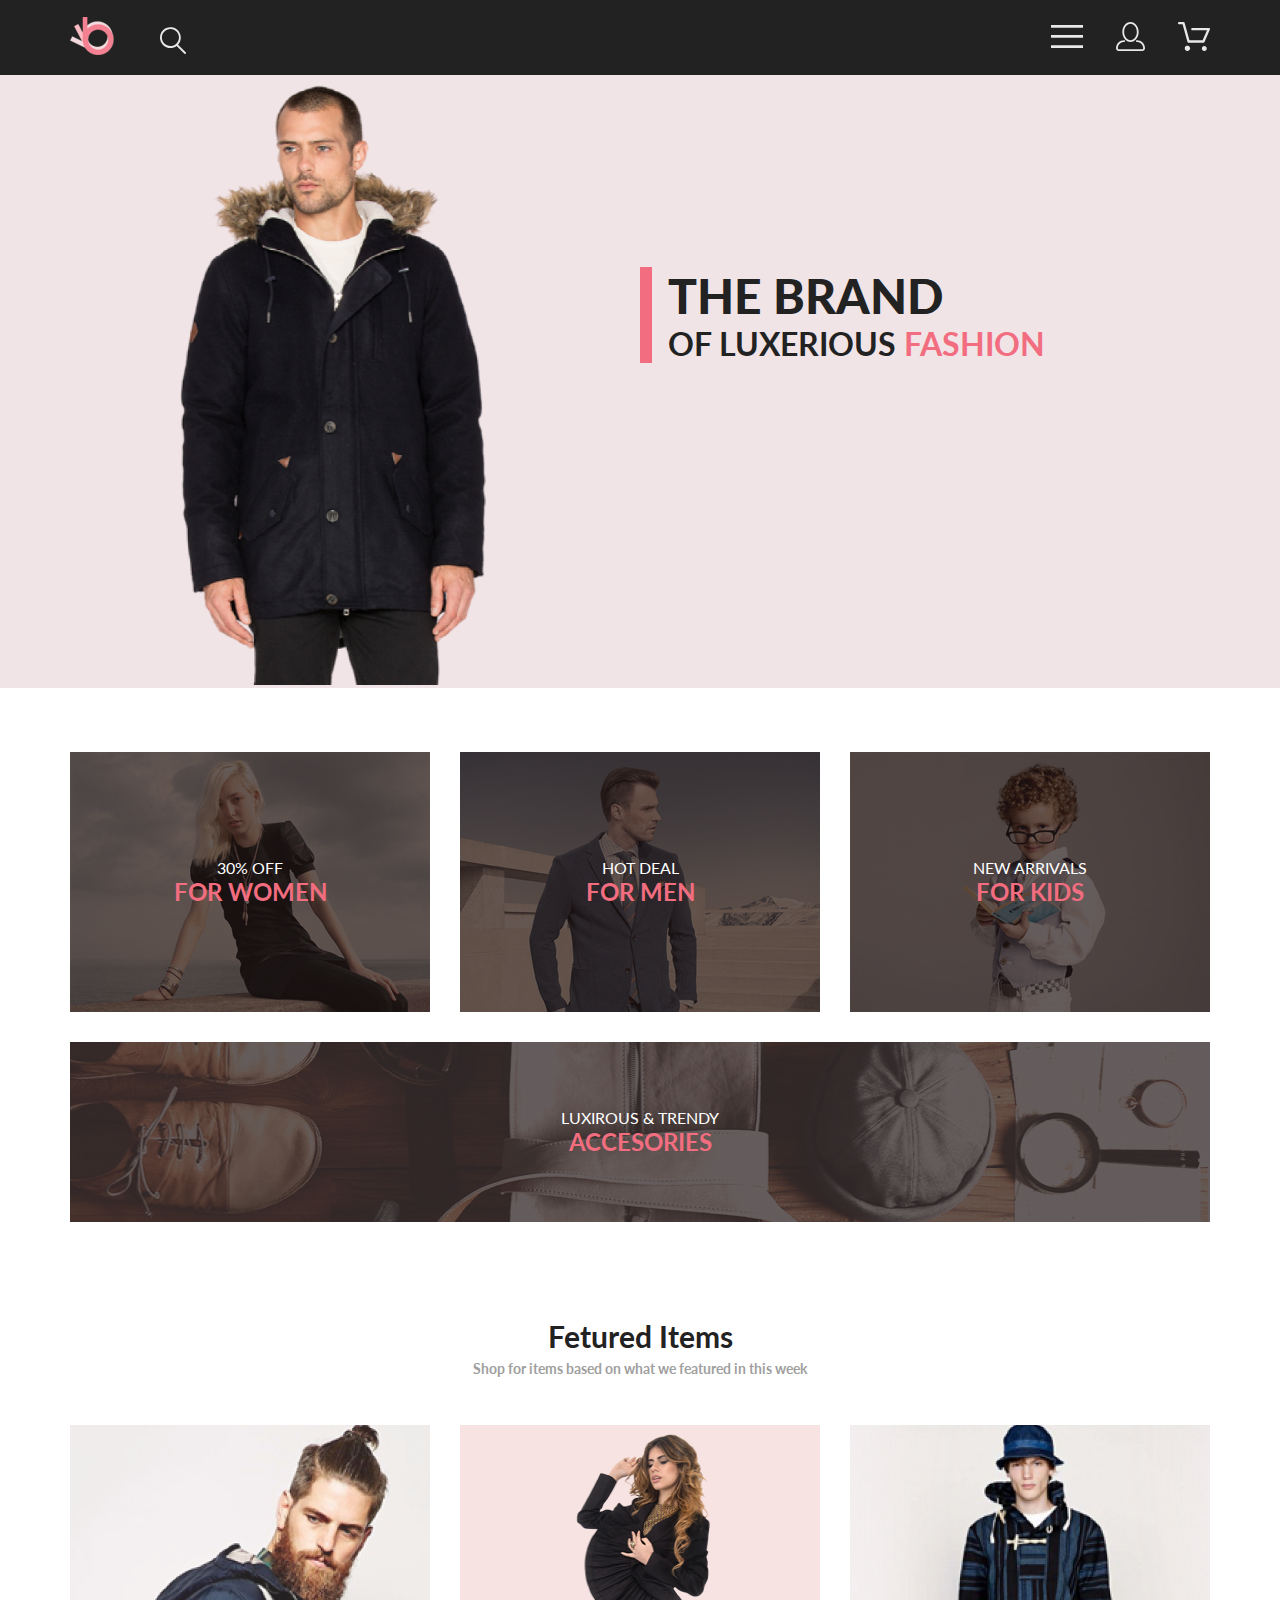
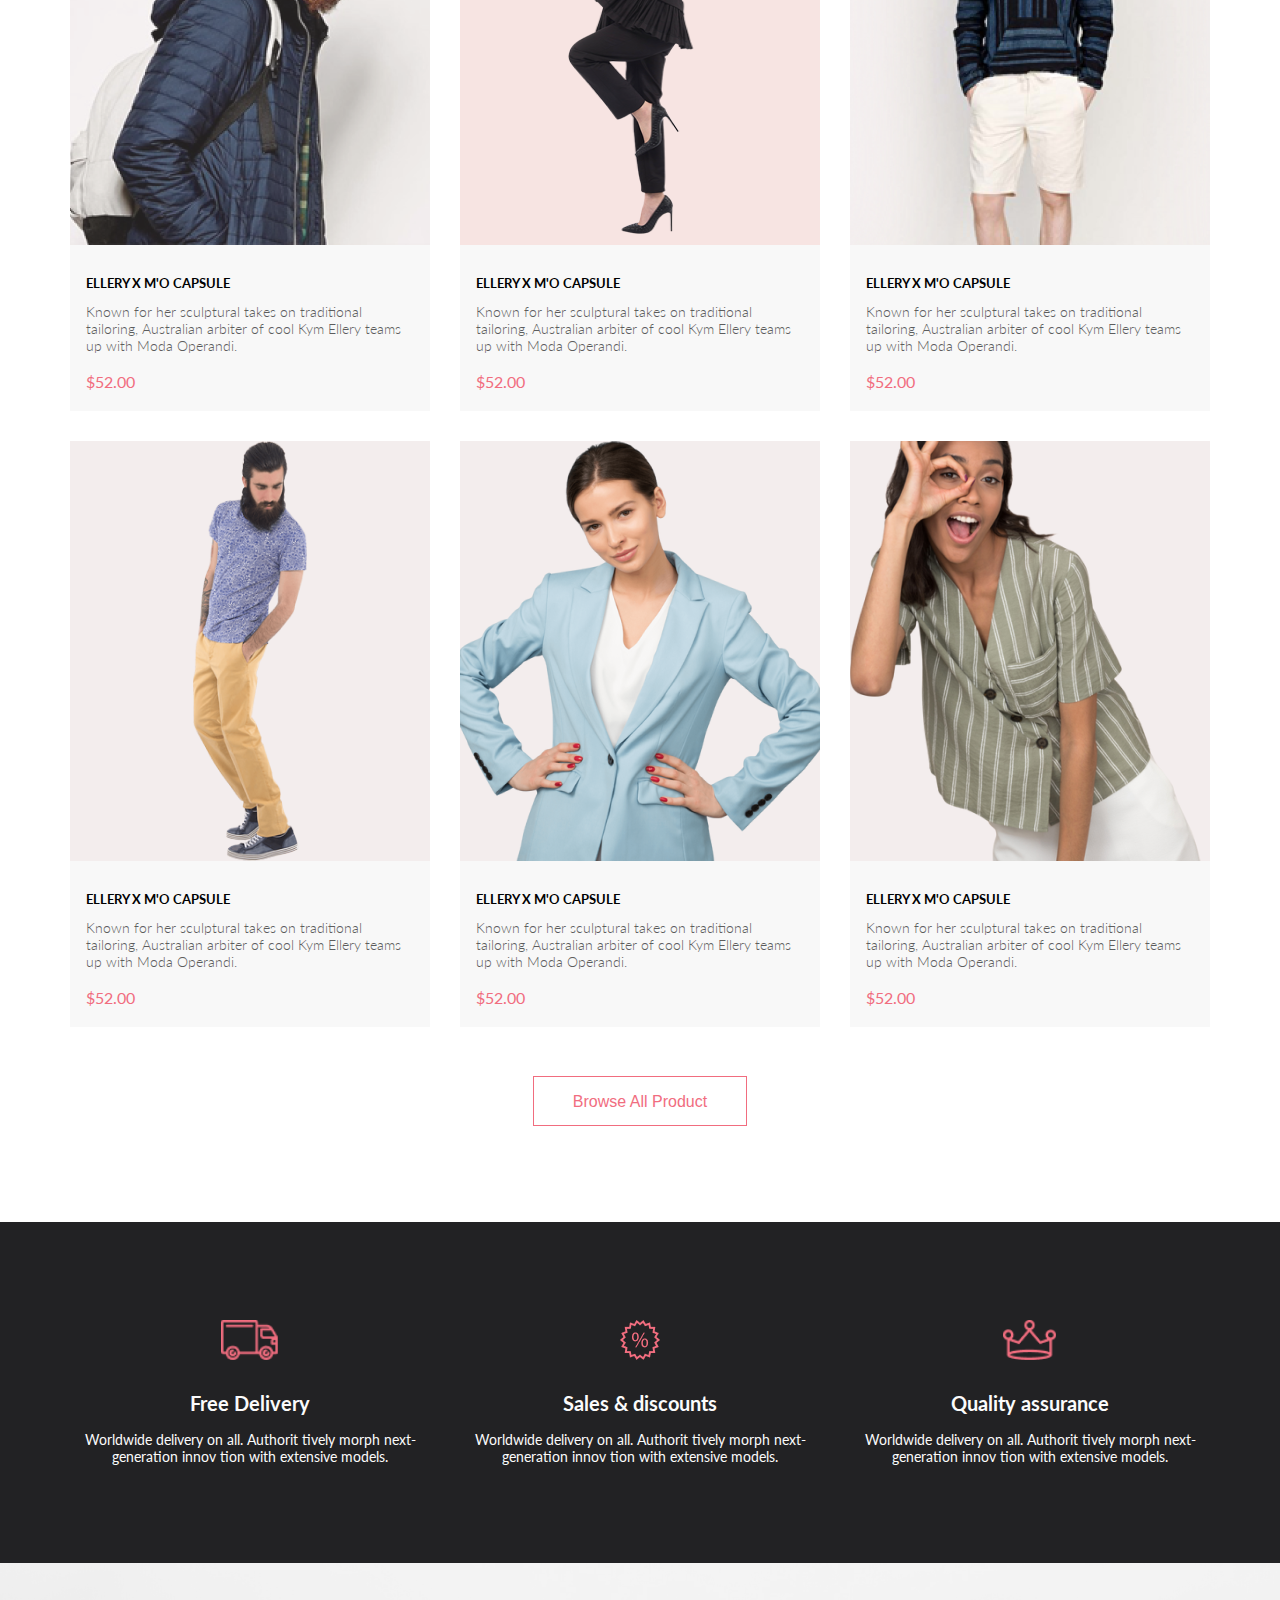
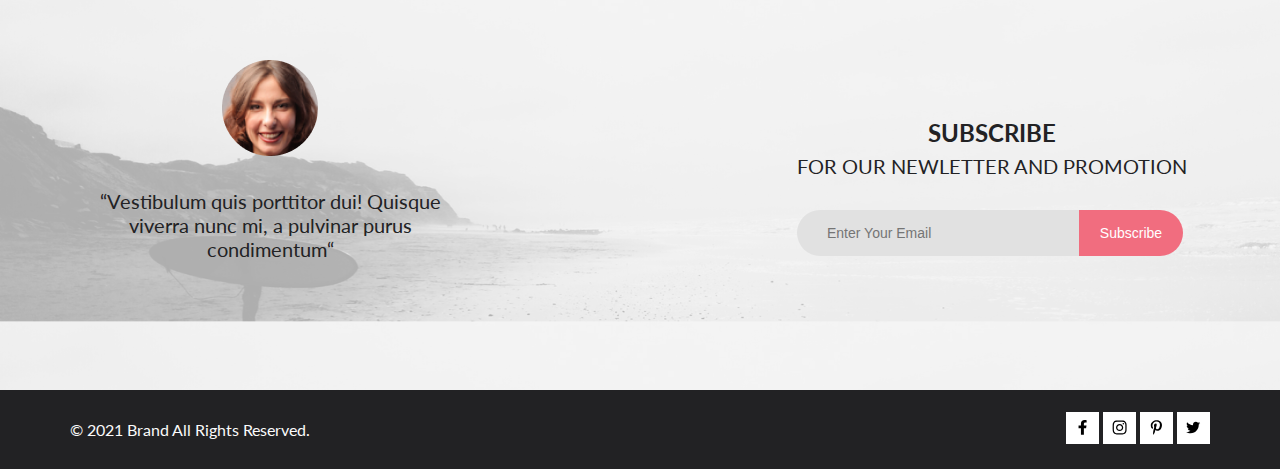
<file: 2004/index.html>
<!DOCTYPE html>
<html lang="en">

<head>
    <link rel="preconnect" href="https://fonts.gstatic.com">
    <link href="https://fonts.googleapis.com/css2?family=Lato:ital,wght@0,400;0,700;1,900&display=swap"
        rel="stylesheet">
    <meta charset="UTF-8">
    <meta http-equiv="X-UA-Compatible" content="IE=edge">
    <meta name="viewport" content="width=device-width, initial-scale=1.0">
    <title>Shop</title>
    <link rel="stylesheet" href="css/style.css">
</head>

<body>
    <header class="header center">
        <div class="header__left">
            <a href="index.html"><img src="img/menu/logo.svg" alt="logo"></a>
            <a href="#"><img class="header__search" src="img/menu/search.svg" alt="search"></a>
        </div>
        <div class="header__right">
            <input type="checkbox" id="switcher">
            <label for="switcher">
                <svg class="header__icons1" width="32" height="23" viewBox="0 0 32 23" fill="none"
                    xmlns="http://www.w3.org/2000/svg">
                    <path d="M0 23V20.31H32V23H0ZM0 12.76V10.07H32V12.76H0ZM0 2.69V0H32V2.69H0Z" fill="#E8E8E8" />
                </svg>
            </label>
            <nav class="nav">
                <label class="nav__close" for="switcher"><svg width="13" height="13" viewBox="0 0 13 13" fill="none"
                        xmlns="http://www.w3.org/2000/svg">
                        <path
                            d="M7.4158 6.00409L11.7158 1.71409C11.9041 1.52579 12.0099 1.27039 12.0099 1.00409C12.0099 0.73779 11.9041 0.482395 11.7158 0.294092C11.5275 0.105788 11.2721 0 11.0058 0C10.7395 0 10.4841 0.105788 10.2958 0.294092L6.0058 4.59409L1.7158 0.294092C1.52749 0.105788 1.2721 -1.9841e-09 1.0058 0C0.739497 1.9841e-09 0.484102 0.105788 0.295798 0.294092C0.107495 0.482395 0.0017066 0.73779 0.0017066 1.00409C0.0017066 1.27039 0.107495 1.52579 0.295798 1.71409L4.5958 6.00409L0.295798 10.2941C0.20207 10.3871 0.127676 10.4977 0.0769072 10.6195C0.0261385 10.7414 0 10.8721 0 11.0041C0 11.1361 0.0261385 11.2668 0.0769072 11.3887C0.127676 11.5105 0.20207 11.6211 0.295798 11.7141C0.388761 11.8078 0.499362 11.8822 0.621222 11.933C0.743081 11.9838 0.873786 12.0099 1.0058 12.0099C1.13781 12.0099 1.26852 11.9838 1.39038 11.933C1.51223 11.8822 1.62284 11.8078 1.7158 11.7141L6.0058 7.41409L10.2958 11.7141C10.3888 11.8078 10.4994 11.8822 10.6212 11.933C10.7431 11.9838 10.8738 12.0099 11.0058 12.0099C11.1378 12.0099 11.2685 11.9838 11.3904 11.933C11.5122 11.8822 11.6228 11.8078 11.7158 11.7141C11.8095 11.6211 11.8839 11.5105 11.9347 11.3887C11.9855 11.2668 12.0116 11.1361 12.0116 11.0041C12.0116 10.8721 11.9855 10.7414 11.9347 10.6195C11.8839 10.4977 11.8095 10.3871 11.7158 10.2941L7.4158 6.00409Z"
                            fill="#6F6E6E" />
                    </svg>
                </label>
                <h3 class="nav__heading">MENU</h3>
                <ul class="nav__ul">
                    <li class="nav__man"><a class="nav__section" href="product.html">MAN</a>
                        <ul class="nav__ul">
                            <li class="nav__li"><a class="nav__link" href="#">Accessories</a></li>
                            <li class="nav__li"><a class="nav__link" href="#">Bags</a></li>
                            <li class="nav__li"><a class="nav__link" href="#">Denim</a></li>
                            <li class="nav__li"><a class="nav__link" href="#">T-Shirts</a></li>
                        </ul>
                    </li>
                    <li class="nav__woman"><a class="nav__section" href="product.html">WOMAN</a>
                        <ul class="nav__ul">
                            <li class="nav__li"><a class="nav__link" href="#">Accessories</a></li>
                            <li class="nav__li"><a class="nav__link" href="#">Jackets & Coats</a></li>
                            <li class="nav__li"><a class="nav__link" href="#">Polos</a></li>
                            <li class="nav__li"><a class="nav__link" href="#">T-Shirts</a></li>
                            <li class="nav__li"><a class="nav__link" href="#">Shirts</a></li>
                        </ul>
                    </li>
                    <li class="nav__kids"><a class="nav__section" href="product.html">KIDS</a>
                        <ul class="nav__ul">
                            <li class="nav__li"><a class="nav__link" href="#">Accessories</a></li>
                            <li class="nav__li"><a class="nav__link" href="#">Jackets & Coats</a></li>
                            <li class="nav__li"><a class="nav__link" href="#">Polos</a></li>
                            <li class="nav__li"><a class="nav__link" href="#">T-Shirts</a></li>
                            <li class="nav__li"><a class="nav__link" href="#">Shirts</a></li>
                            <li class="nav__li"><a class="nav__link" href="#">Bags</a></li>
                        </ul>
                    </li>
                </ul>
            </nav>
            <a href="registration.html"><img class="header__icons" src="img/menu/account.svg" alt="account"></a>
            <a href="cart.html"><img class="header__icons" src="img/menu/cart.svg" alt="cart"></a>
        </div>
    </header>
    <section class="promo">
        <div class="promo__left">
            <img class="promo__img" src="img/promo/promo.png" alt="promo">
        </div>
        <div class="promo__right">
            <div class="promo__content">
                <h1 class="promo__h1">THE BRAND</h1>
                <h3 class="promo__heading">OF LUXERIOUS <span class="promo__text">FASHION</span></h3>
            </div>
        </div>
    </section>
    <section class="sale center">
        <div class="sale__box">
            <div class="sale__item">
                <img class="sale__img" src="img/sale/sale1.jpg" alt="sale img">
                <div class="sale__content">
                    <p class="sale__text">30% OFF</p>
                    <h3 class="sale__heading">FOR WOMEN</h3>
                </div>
            </div>
            <div class="sale__item">
                <img class="sale__img" src="img/sale/sale2.jpg" alt="sale img">
                <div class="sale__content">
                    <p class="sale__text">HOT DEAL</p>
                    <h3 class="sale__heading">FOR MEN</h3>
                </div>
            </div>
            <div class="sale__item">
                <img class="sale__img" src="img/sale/sale3.jpg" alt="sale img">
                <div class="sale__content">
                    <p class="sale__text">NEW ARRIVALS</p>
                    <h3 class="sale__heading">FOR KIDS</h3>
                </div>
            </div>
        </div>
        <div class="sale__item sale__item_big">
            <img class="sale__img2" src="img/sale/sale4.jpg" alt="sale img">
            <div class="sale__content">
                <p class="sale__text">LUXIROUS & TRENDY</p>
                <h3 class="sale__heading">ACCESORIES</h3>
            </div>
        </div>
    </section>
    <section class="catalog center">
        <div class="shop__heading">
            <h1 class="shop__h1">Fetured Items</h1>
            <h3 class="shop__h3">Shop for items based on what we featured in this week</h3>
        </div>
        <div class="catalog__box">
            <div class="catalog__item">
                <a href="product.html"><img class="catalog__img" src="img/shop/1.png" alt="shop img"></a>
                <div class="catalog__content">
                    <a href="product.html" class="catalog__heading"><b>ELLERY X M'O CAPSULE</b></a>
                    <p class="catalog__text">Known for her sculptural takes on traditional tailoring, Australian
                        arbiter
                        of cool Kym Ellery teams up with Moda Operandi.</p>
                    <p class="catalog__money">$52.00</p>
                </div>
                <a href="cart.html" class="catalog__add"><svg class="catalog__cart" width="27" height="25"
                        viewBox="0 0 27 25" fill="none" xmlns="http://www.w3.org/2000/svg">
                        <path
                            d="M21.876 22.2662C21.921 22.2549 21.9423 22.2339 21.96 22.2129C21.9678 22.2037 21.9756 22.1946 21.9835 22.1855C22.02 22.1438 22.0233 22.0553 22.0224 22.0105C22.0092 21.9044 21.9185 21.8315 21.8412 21.8315C21.8375 21.8315 21.8336 21.8317 21.8312 21.8318C21.7531 21.8372 21.6653 21.9409 21.6719 22.0625C21.6813 22.1793 21.7675 22.2662 21.8392 22.2662H21.876ZM8.21954 22.2599C8.31873 22.2599 8.39935 22.1655 8.39935 22.0496C8.39935 21.9341 8.31873 21.8401 8.21954 21.8401C8.12042 21.8401 8.03973 21.9341 8.03973 22.0496C8.03973 22.1655 8.12042 22.2599 8.21954 22.2599ZM21.9995 24.2662C21.9517 24.2662 21.8878 24.2662 21.8392 24.2662C20.7017 24.2662 19.7567 23.3545 19.6765 22.198C19.5964 20.9929 20.4937 19.9183 21.6953 19.8364C21.7441 19.8331 21.7928 19.8315 21.8412 19.8315C22.9799 19.8315 23.9413 20.7324 24.019 21.8884C24.0505 22.4915 23.8741 23.0612 23.4898 23.5012C23.1055 23.9575 22.5764 24.2177 21.9995 24.2662ZM8.21954 24.2599C7.01532 24.2599 6.03973 23.2709 6.03973 22.0496C6.03973 20.8291 7.01532 19.8401 8.21954 19.8401C9.42371 19.8401 10.3994 20.8291 10.3994 22.0496C10.3994 23.2709 9.42371 24.2599 8.21954 24.2599ZM21.1984 17.3938H9.13306C8.70013 17.3938 8.31586 17.1005 8.20331 16.6775L4.27753 2.24768H1.52173C0.993408 2.24768 0.560547 1.80859 0.560547 1.27039C0.560547 0.733032 0.993408 0.292969 1.52173 0.292969H4.99933C5.43134 0.292969 5.81561 0.586304 5.9281 1.01025L9.85394 15.4391H20.5576L24.1144 7.13379H12.2578C11.7286 7.13379 11.2957 6.69373 11.2957 6.15649C11.2957 5.61914 11.7286 5.17908 12.2578 5.17908H25.5886C25.9091 5.17908 26.2141 5.34192 26.3896 5.61914C26.566 5.89539 26.5984 6.23743 26.4697 6.547L22.0795 16.807C21.9193 17.1653 21.5827 17.3938 21.1984 17.3938Z"
                            fill="white" />
                    </svg>Add to Cart
                </a>
            </div>
            <div class="catalog__item">
                <a href="product.html"><img class="catalog__img" src="img/shop/2.png" alt="shop img"></a>
                <div class="catalog__content">
                    <a href="product.html" class="catalog__heading"><b>ELLERY X M'O CAPSULE</b></a>
                    <p class="catalog__text">Known for her sculptural takes on traditional tailoring, Australian
                        arbiter
                        of cool Kym Ellery teams up with Moda Operandi.</p>
                    <p class="catalog__money">$52.00</p>
                </div>
                <a href="cart.html" class="catalog__add"><svg class="catalog__cart" width="27" height="25"
                        viewBox="0 0 27 25" fill="none" xmlns="http://www.w3.org/2000/svg">
                        <path
                            d="M21.876 22.2662C21.921 22.2549 21.9423 22.2339 21.96 22.2129C21.9678 22.2037 21.9756 22.1946 21.9835 22.1855C22.02 22.1438 22.0233 22.0553 22.0224 22.0105C22.0092 21.9044 21.9185 21.8315 21.8412 21.8315C21.8375 21.8315 21.8336 21.8317 21.8312 21.8318C21.7531 21.8372 21.6653 21.9409 21.6719 22.0625C21.6813 22.1793 21.7675 22.2662 21.8392 22.2662H21.876ZM8.21954 22.2599C8.31873 22.2599 8.39935 22.1655 8.39935 22.0496C8.39935 21.9341 8.31873 21.8401 8.21954 21.8401C8.12042 21.8401 8.03973 21.9341 8.03973 22.0496C8.03973 22.1655 8.12042 22.2599 8.21954 22.2599ZM21.9995 24.2662C21.9517 24.2662 21.8878 24.2662 21.8392 24.2662C20.7017 24.2662 19.7567 23.3545 19.6765 22.198C19.5964 20.9929 20.4937 19.9183 21.6953 19.8364C21.7441 19.8331 21.7928 19.8315 21.8412 19.8315C22.9799 19.8315 23.9413 20.7324 24.019 21.8884C24.0505 22.4915 23.8741 23.0612 23.4898 23.5012C23.1055 23.9575 22.5764 24.2177 21.9995 24.2662ZM8.21954 24.2599C7.01532 24.2599 6.03973 23.2709 6.03973 22.0496C6.03973 20.8291 7.01532 19.8401 8.21954 19.8401C9.42371 19.8401 10.3994 20.8291 10.3994 22.0496C10.3994 23.2709 9.42371 24.2599 8.21954 24.2599ZM21.1984 17.3938H9.13306C8.70013 17.3938 8.31586 17.1005 8.20331 16.6775L4.27753 2.24768H1.52173C0.993408 2.24768 0.560547 1.80859 0.560547 1.27039C0.560547 0.733032 0.993408 0.292969 1.52173 0.292969H4.99933C5.43134 0.292969 5.81561 0.586304 5.9281 1.01025L9.85394 15.4391H20.5576L24.1144 7.13379H12.2578C11.7286 7.13379 11.2957 6.69373 11.2957 6.15649C11.2957 5.61914 11.7286 5.17908 12.2578 5.17908H25.5886C25.9091 5.17908 26.2141 5.34192 26.3896 5.61914C26.566 5.89539 26.5984 6.23743 26.4697 6.547L22.0795 16.807C21.9193 17.1653 21.5827 17.3938 21.1984 17.3938Z"
                            fill="white" />
                    </svg>Add to Cart
                </a>
            </div>
            <div class="catalog__item">
                <a href="product.html"><img class="catalog__img" src="img/shop/3.png" alt="shop img"></a>
                <div class="catalog__content">
                    <a href="product.html" class="catalog__heading"><b>ELLERY X M'O CAPSULE</b></a>
                    <p class="catalog__text">Known for her sculptural takes on traditional tailoring, Australian
                        arbiter
                        of cool Kym Ellery teams up with Moda Operandi.</p>
                    <p class="catalog__money">$52.00</p>
                </div>
                <a href="cart.html" class="catalog__add"><svg class="catalog__cart" width="27" height="25"
                        viewBox="0 0 27 25" fill="none" xmlns="http://www.w3.org/2000/svg">
                        <path
                            d="M21.876 22.2662C21.921 22.2549 21.9423 22.2339 21.96 22.2129C21.9678 22.2037 21.9756 22.1946 21.9835 22.1855C22.02 22.1438 22.0233 22.0553 22.0224 22.0105C22.0092 21.9044 21.9185 21.8315 21.8412 21.8315C21.8375 21.8315 21.8336 21.8317 21.8312 21.8318C21.7531 21.8372 21.6653 21.9409 21.6719 22.0625C21.6813 22.1793 21.7675 22.2662 21.8392 22.2662H21.876ZM8.21954 22.2599C8.31873 22.2599 8.39935 22.1655 8.39935 22.0496C8.39935 21.9341 8.31873 21.8401 8.21954 21.8401C8.12042 21.8401 8.03973 21.9341 8.03973 22.0496C8.03973 22.1655 8.12042 22.2599 8.21954 22.2599ZM21.9995 24.2662C21.9517 24.2662 21.8878 24.2662 21.8392 24.2662C20.7017 24.2662 19.7567 23.3545 19.6765 22.198C19.5964 20.9929 20.4937 19.9183 21.6953 19.8364C21.7441 19.8331 21.7928 19.8315 21.8412 19.8315C22.9799 19.8315 23.9413 20.7324 24.019 21.8884C24.0505 22.4915 23.8741 23.0612 23.4898 23.5012C23.1055 23.9575 22.5764 24.2177 21.9995 24.2662ZM8.21954 24.2599C7.01532 24.2599 6.03973 23.2709 6.03973 22.0496C6.03973 20.8291 7.01532 19.8401 8.21954 19.8401C9.42371 19.8401 10.3994 20.8291 10.3994 22.0496C10.3994 23.2709 9.42371 24.2599 8.21954 24.2599ZM21.1984 17.3938H9.13306C8.70013 17.3938 8.31586 17.1005 8.20331 16.6775L4.27753 2.24768H1.52173C0.993408 2.24768 0.560547 1.80859 0.560547 1.27039C0.560547 0.733032 0.993408 0.292969 1.52173 0.292969H4.99933C5.43134 0.292969 5.81561 0.586304 5.9281 1.01025L9.85394 15.4391H20.5576L24.1144 7.13379H12.2578C11.7286 7.13379 11.2957 6.69373 11.2957 6.15649C11.2957 5.61914 11.7286 5.17908 12.2578 5.17908H25.5886C25.9091 5.17908 26.2141 5.34192 26.3896 5.61914C26.566 5.89539 26.5984 6.23743 26.4697 6.547L22.0795 16.807C21.9193 17.1653 21.5827 17.3938 21.1984 17.3938Z"
                            fill="white" />
                    </svg>Add to Cart
                </a>
            </div>
            <div class="catalog__item">
                <a href="product.html"><img class="catalog__img" src="img/shop/4.png" alt="shop img"></a>
                <div class="catalog__content">
                    <a href="product.html" class="catalog__heading"><b>ELLERY X M'O CAPSULE</b></a>
                    <p class="catalog__text">Known for her sculptural takes on traditional tailoring, Australian
                        arbiter
                        of cool Kym Ellery teams up with Moda Operandi.</p>
                    <p class="catalog__money">$52.00</p>
                </div>
                <a href="cart.html" class="catalog__add"><svg class="catalog__cart" width="27" height="25"
                        viewBox="0 0 27 25" fill="none" xmlns="http://www.w3.org/2000/svg">
                        <path
                            d="M21.876 22.2662C21.921 22.2549 21.9423 22.2339 21.96 22.2129C21.9678 22.2037 21.9756 22.1946 21.9835 22.1855C22.02 22.1438 22.0233 22.0553 22.0224 22.0105C22.0092 21.9044 21.9185 21.8315 21.8412 21.8315C21.8375 21.8315 21.8336 21.8317 21.8312 21.8318C21.7531 21.8372 21.6653 21.9409 21.6719 22.0625C21.6813 22.1793 21.7675 22.2662 21.8392 22.2662H21.876ZM8.21954 22.2599C8.31873 22.2599 8.39935 22.1655 8.39935 22.0496C8.39935 21.9341 8.31873 21.8401 8.21954 21.8401C8.12042 21.8401 8.03973 21.9341 8.03973 22.0496C8.03973 22.1655 8.12042 22.2599 8.21954 22.2599ZM21.9995 24.2662C21.9517 24.2662 21.8878 24.2662 21.8392 24.2662C20.7017 24.2662 19.7567 23.3545 19.6765 22.198C19.5964 20.9929 20.4937 19.9183 21.6953 19.8364C21.7441 19.8331 21.7928 19.8315 21.8412 19.8315C22.9799 19.8315 23.9413 20.7324 24.019 21.8884C24.0505 22.4915 23.8741 23.0612 23.4898 23.5012C23.1055 23.9575 22.5764 24.2177 21.9995 24.2662ZM8.21954 24.2599C7.01532 24.2599 6.03973 23.2709 6.03973 22.0496C6.03973 20.8291 7.01532 19.8401 8.21954 19.8401C9.42371 19.8401 10.3994 20.8291 10.3994 22.0496C10.3994 23.2709 9.42371 24.2599 8.21954 24.2599ZM21.1984 17.3938H9.13306C8.70013 17.3938 8.31586 17.1005 8.20331 16.6775L4.27753 2.24768H1.52173C0.993408 2.24768 0.560547 1.80859 0.560547 1.27039C0.560547 0.733032 0.993408 0.292969 1.52173 0.292969H4.99933C5.43134 0.292969 5.81561 0.586304 5.9281 1.01025L9.85394 15.4391H20.5576L24.1144 7.13379H12.2578C11.7286 7.13379 11.2957 6.69373 11.2957 6.15649C11.2957 5.61914 11.7286 5.17908 12.2578 5.17908H25.5886C25.9091 5.17908 26.2141 5.34192 26.3896 5.61914C26.566 5.89539 26.5984 6.23743 26.4697 6.547L22.0795 16.807C21.9193 17.1653 21.5827 17.3938 21.1984 17.3938Z"
                            fill="white" />
                    </svg>Add to Cart
                </a>
            </div>
            <div class="catalog__item">
                <a href="product.html"><img class="catalog__img" src="img/shop/5.png" alt="shop img"></a>
                <div class="catalog__content">
                    <a href="product.html" class="catalog__heading"><b>ELLERY X M'O CAPSULE</b></a>
                    <p class="catalog__text">Known for her sculptural takes on traditional tailoring, Australian
                        arbiter
                        of cool Kym Ellery teams up with Moda Operandi.</p>
                    <p class="catalog__money">$52.00</p>
                </div>
                <a href="cart.html" class="catalog__add"><svg class="catalog__cart" width="27" height="25"
                        viewBox="0 0 27 25" fill="none" xmlns="http://www.w3.org/2000/svg">
                        <path
                            d="M21.876 22.2662C21.921 22.2549 21.9423 22.2339 21.96 22.2129C21.9678 22.2037 21.9756 22.1946 21.9835 22.1855C22.02 22.1438 22.0233 22.0553 22.0224 22.0105C22.0092 21.9044 21.9185 21.8315 21.8412 21.8315C21.8375 21.8315 21.8336 21.8317 21.8312 21.8318C21.7531 21.8372 21.6653 21.9409 21.6719 22.0625C21.6813 22.1793 21.7675 22.2662 21.8392 22.2662H21.876ZM8.21954 22.2599C8.31873 22.2599 8.39935 22.1655 8.39935 22.0496C8.39935 21.9341 8.31873 21.8401 8.21954 21.8401C8.12042 21.8401 8.03973 21.9341 8.03973 22.0496C8.03973 22.1655 8.12042 22.2599 8.21954 22.2599ZM21.9995 24.2662C21.9517 24.2662 21.8878 24.2662 21.8392 24.2662C20.7017 24.2662 19.7567 23.3545 19.6765 22.198C19.5964 20.9929 20.4937 19.9183 21.6953 19.8364C21.7441 19.8331 21.7928 19.8315 21.8412 19.8315C22.9799 19.8315 23.9413 20.7324 24.019 21.8884C24.0505 22.4915 23.8741 23.0612 23.4898 23.5012C23.1055 23.9575 22.5764 24.2177 21.9995 24.2662ZM8.21954 24.2599C7.01532 24.2599 6.03973 23.2709 6.03973 22.0496C6.03973 20.8291 7.01532 19.8401 8.21954 19.8401C9.42371 19.8401 10.3994 20.8291 10.3994 22.0496C10.3994 23.2709 9.42371 24.2599 8.21954 24.2599ZM21.1984 17.3938H9.13306C8.70013 17.3938 8.31586 17.1005 8.20331 16.6775L4.27753 2.24768H1.52173C0.993408 2.24768 0.560547 1.80859 0.560547 1.27039C0.560547 0.733032 0.993408 0.292969 1.52173 0.292969H4.99933C5.43134 0.292969 5.81561 0.586304 5.9281 1.01025L9.85394 15.4391H20.5576L24.1144 7.13379H12.2578C11.7286 7.13379 11.2957 6.69373 11.2957 6.15649C11.2957 5.61914 11.7286 5.17908 12.2578 5.17908H25.5886C25.9091 5.17908 26.2141 5.34192 26.3896 5.61914C26.566 5.89539 26.5984 6.23743 26.4697 6.547L22.0795 16.807C21.9193 17.1653 21.5827 17.3938 21.1984 17.3938Z"
                            fill="white" />
                    </svg>Add to Cart
                </a>
            </div>
            <div class="catalog__item">
                <a href="product.html"><img class="catalog__img" src="img/shop/6.png" alt="shop img"></a>
                <div class="catalog__content">
                    <a href="product.html" class="catalog__heading"><b>ELLERY X M'O CAPSULE</b></a>
                    <p class="catalog__text">Known for her sculptural takes on traditional tailoring, Australian
                        arbiter
                        of cool Kym Ellery teams up with Moda Operandi.</p>
                    <p class="catalog__money">$52.00</p>
                </div>
                <a href="cart.html" class="catalog__add"><svg class="catalog__cart" width="27" height="25"
                        viewBox="0 0 27 25" fill="none" xmlns="http://www.w3.org/2000/svg">
                        <path
                            d="M21.876 22.2662C21.921 22.2549 21.9423 22.2339 21.96 22.2129C21.9678 22.2037 21.9756 22.1946 21.9835 22.1855C22.02 22.1438 22.0233 22.0553 22.0224 22.0105C22.0092 21.9044 21.9185 21.8315 21.8412 21.8315C21.8375 21.8315 21.8336 21.8317 21.8312 21.8318C21.7531 21.8372 21.6653 21.9409 21.6719 22.0625C21.6813 22.1793 21.7675 22.2662 21.8392 22.2662H21.876ZM8.21954 22.2599C8.31873 22.2599 8.39935 22.1655 8.39935 22.0496C8.39935 21.9341 8.31873 21.8401 8.21954 21.8401C8.12042 21.8401 8.03973 21.9341 8.03973 22.0496C8.03973 22.1655 8.12042 22.2599 8.21954 22.2599ZM21.9995 24.2662C21.9517 24.2662 21.8878 24.2662 21.8392 24.2662C20.7017 24.2662 19.7567 23.3545 19.6765 22.198C19.5964 20.9929 20.4937 19.9183 21.6953 19.8364C21.7441 19.8331 21.7928 19.8315 21.8412 19.8315C22.9799 19.8315 23.9413 20.7324 24.019 21.8884C24.0505 22.4915 23.8741 23.0612 23.4898 23.5012C23.1055 23.9575 22.5764 24.2177 21.9995 24.2662ZM8.21954 24.2599C7.01532 24.2599 6.03973 23.2709 6.03973 22.0496C6.03973 20.8291 7.01532 19.8401 8.21954 19.8401C9.42371 19.8401 10.3994 20.8291 10.3994 22.0496C10.3994 23.2709 9.42371 24.2599 8.21954 24.2599ZM21.1984 17.3938H9.13306C8.70013 17.3938 8.31586 17.1005 8.20331 16.6775L4.27753 2.24768H1.52173C0.993408 2.24768 0.560547 1.80859 0.560547 1.27039C0.560547 0.733032 0.993408 0.292969 1.52173 0.292969H4.99933C5.43134 0.292969 5.81561 0.586304 5.9281 1.01025L9.85394 15.4391H20.5576L24.1144 7.13379H12.2578C11.7286 7.13379 11.2957 6.69373 11.2957 6.15649C11.2957 5.61914 11.7286 5.17908 12.2578 5.17908H25.5886C25.9091 5.17908 26.2141 5.34192 26.3896 5.61914C26.566 5.89539 26.5984 6.23743 26.4697 6.547L22.0795 16.807C21.9193 17.1653 21.5827 17.3938 21.1984 17.3938Z"
                            fill="white" />
                    </svg>Add to Cart
                </a>
            </div>
        </div>
        <div class="button center">
            <a href="catalog.html"><button class="button__text" type="submit">Browse All Product</button></a>
        </div>
    </section>
    <section class="advantages center">
        <div class="advantages__box">
            <article class="advantages__item">
                <img class="advantages__img" src="img/advantages/Forma 1.png" alt="advantages">
                <div class="advantages__content">
                    <h3 class="advantages__heading">Free Delivery</h3>
                    <p class="advantages__text">Worldwide delivery on all. Authorit tively morph next-generation innov
                        tion with extensive models.</p>
                </div>
            </article>
            <article class="advantages__item">
                <img class="advantages__img" src="img/advantages/Forma 2.png" alt="advantages">
                <div class="advantages__content">
                    <h3 class="advantages__heading">Sales & discounts</h3>
                    <p class="advantages__text">Worldwide delivery on all. Authorit tively morph next-generation innov
                        tion with extensive models.</p>
                </div>
            </article>
            <article class="advantages__item">
                <img class="advantages__img" src="img/advantages/Forma 3.png" alt="advantages">
                <div class="advantages__content">
                    <h3 class="advantages__heading">Quality assurance</h3>
                    <p class="advantages__text">Worldwide delivery on all. Authorit tively morph next-generation innov
                        tion with extensive models.</p>
                </div>
            </article>
        </div>
    </section>
    <section class="subscribe">
        <div class="subscribe__box center">
            <div class="subscribe__box__item">
                <img class="subscribe__box__img1" src="img/subscribe/Intersect.png" alt="Intersect">
                <div class="subscribe__box__content">
                    <p class="subscribe__box__text">“Vestibulum quis porttitor dui! Quisque viverra nunc mi, a pulvinar
                        purus
                        condimentum“</p>
                </div>
            </div>
            <div class="subscribe__box__block">
                <div class="subscribe__box__content">
                    <h3 class="subscribe__box__heading">SUBSCRIBE</h3>
                    <p class="subscribe__box__text">FOR OUR NEWLETTER AND PROMOTION</p>
                </div>
                <div class="subscribe__box__form">
                    <form action="" method="get">
                        <input class="subscribe__box__input" name="login" placeholder="Enter Your Email" type="email">
                        <button class="subscribe__box__button" type="submit">Subscribe</button>
                    </form>
                </div>

            </div>
        </div>
    </section>
    <footer class="footer center">
        <div class="footer__left">
            <p class="footer__all-rights">&copy; 2021 Brand All Rights Reserved.</p>
        </div>
        <div class="footer__right">
            <a href="#"><img class="footer__icons" src="img/footer/facebook.svg" alt="facebook"></a>
            <a href="#"><img class="footer__icons" src="img/footer/insta.svg" alt="instagram"></a>
            <a href="#"><img class="footer__icons" src="img/footer/pinterest.svg" alt="pinterest"></a>
            <a href="#"><img class="footer__icons" src="img/footer/twitter.svg" alt="twitter"></a>
        </div>
    </footer>

</body>

</html>
</file>
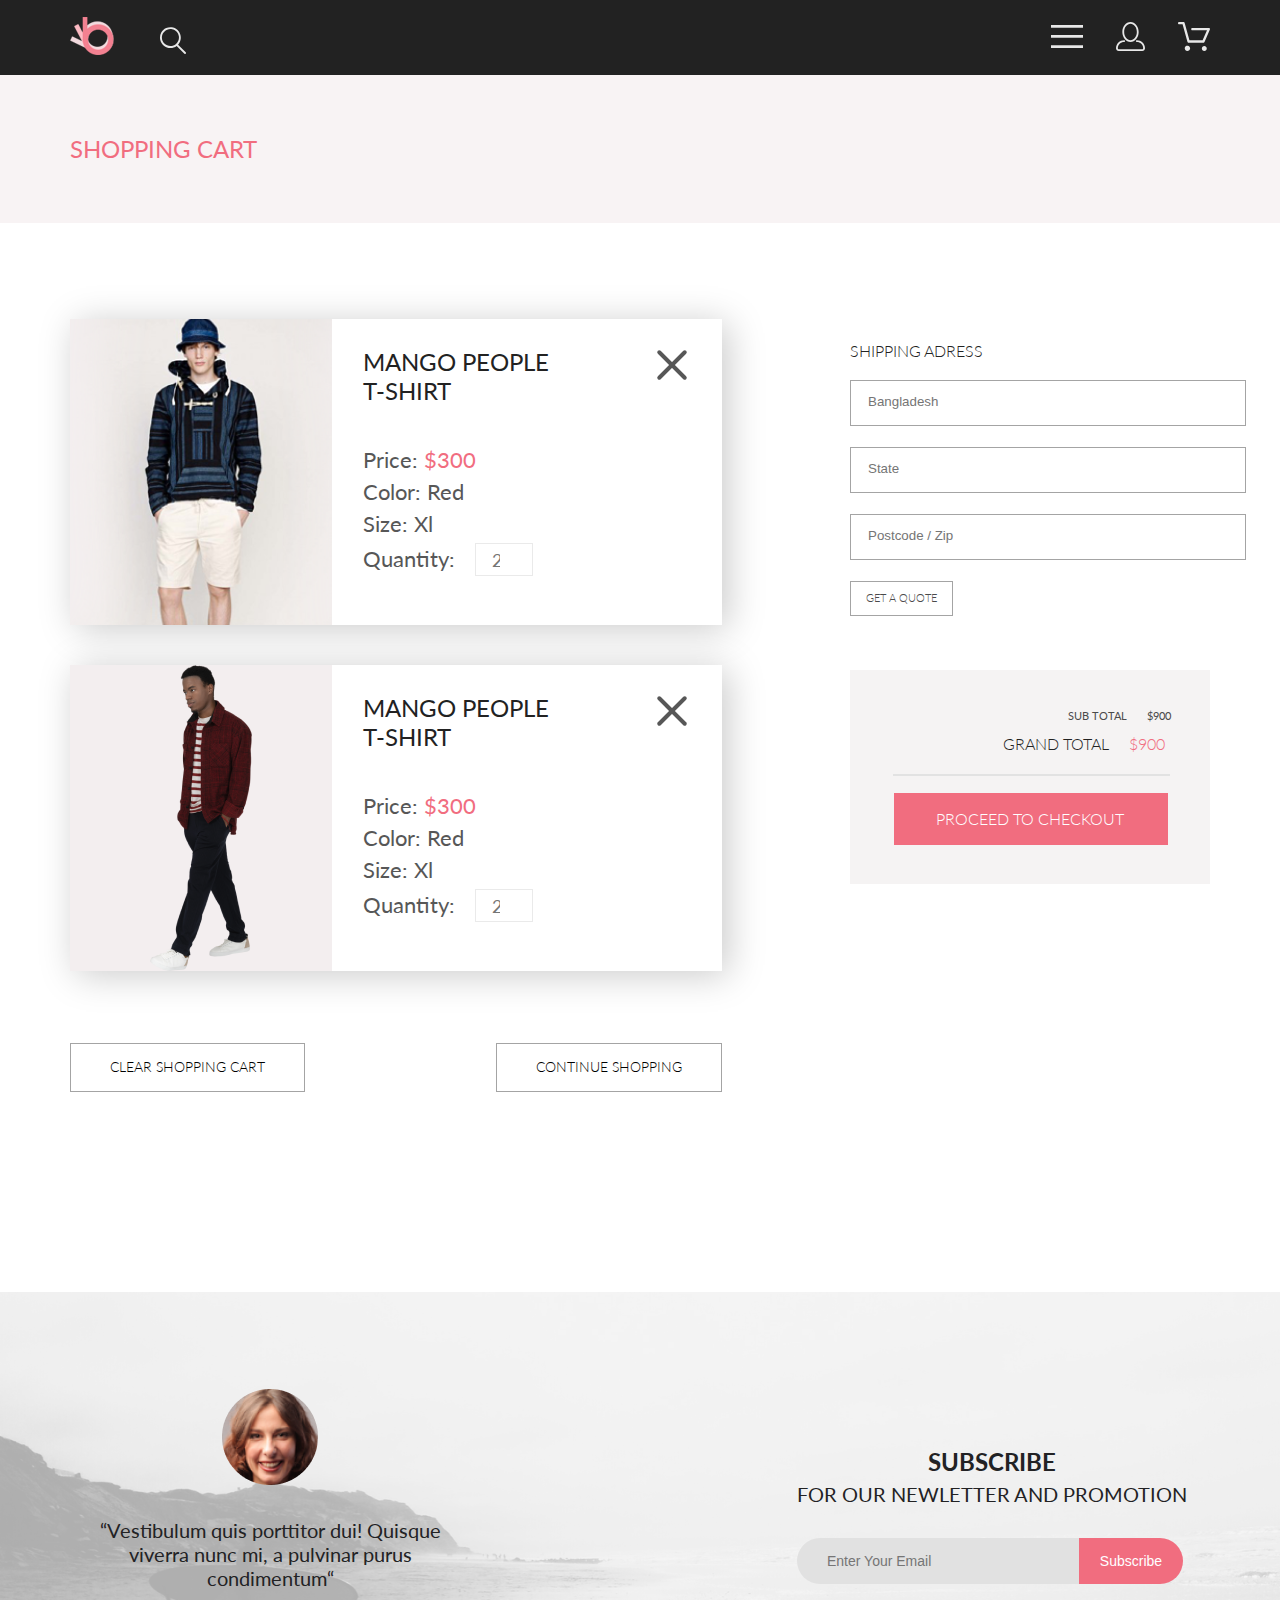
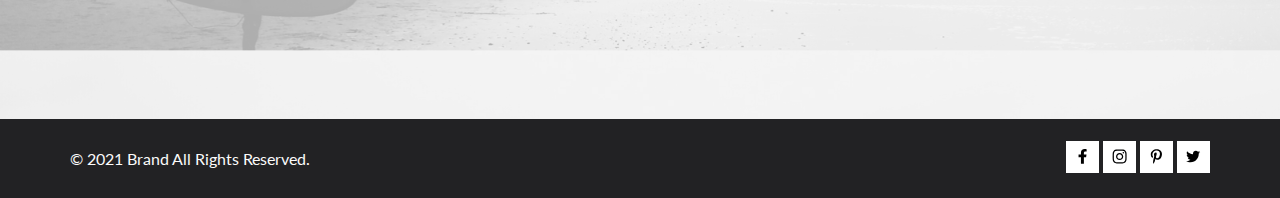
<file: 2004/cart.html>
<!DOCTYPE html>
<html lang="en">

<head>
    <link rel="preconnect" href="https://fonts.gstatic.com">
    <link href="https://fonts.googleapis.com/css2?family=Lato:ital,wght@0,400;0,700;1,900&display=swap"
        rel="stylesheet">
    <meta charset="UTF-8">
    <meta http-equiv="X-UA-Compatible" content="IE=edge">
    <meta name="viewport" content="width=device-width, initial-scale=1.0">
    <title>Cart</title>
    <link rel="stylesheet" href="css/style.css">
</head>

<body>
    <header class="header center">
        <div class="header__left">
            <a href="index.html"><img src="img/menu/logo.svg" alt="logo"></a>
            <a href="#"><img class="header__search" src="img/menu/search.svg" alt="search"></a>
        </div>
        <div class="header__right">
            <input type="checkbox" id="switcher">
            <label for="switcher">
                <svg class="header__icons1" width="32" height="23" viewBox="0 0 32 23" fill="none"
                    xmlns="http://www.w3.org/2000/svg">
                    <path d="M0 23V20.31H32V23H0ZM0 12.76V10.07H32V12.76H0ZM0 2.69V0H32V2.69H0Z" fill="#E8E8E8" />
                </svg>
            </label>
            <nav class="nav">
                <label class="nav__close" for="switcher"><svg width="13" height="13" viewBox="0 0 13 13" fill="none"
                        xmlns="http://www.w3.org/2000/svg">
                        <path
                            d="M7.4158 6.00409L11.7158 1.71409C11.9041 1.52579 12.0099 1.27039 12.0099 1.00409C12.0099 0.73779 11.9041 0.482395 11.7158 0.294092C11.5275 0.105788 11.2721 0 11.0058 0C10.7395 0 10.4841 0.105788 10.2958 0.294092L6.0058 4.59409L1.7158 0.294092C1.52749 0.105788 1.2721 -1.9841e-09 1.0058 0C0.739497 1.9841e-09 0.484102 0.105788 0.295798 0.294092C0.107495 0.482395 0.0017066 0.73779 0.0017066 1.00409C0.0017066 1.27039 0.107495 1.52579 0.295798 1.71409L4.5958 6.00409L0.295798 10.2941C0.20207 10.3871 0.127676 10.4977 0.0769072 10.6195C0.0261385 10.7414 0 10.8721 0 11.0041C0 11.1361 0.0261385 11.2668 0.0769072 11.3887C0.127676 11.5105 0.20207 11.6211 0.295798 11.7141C0.388761 11.8078 0.499362 11.8822 0.621222 11.933C0.743081 11.9838 0.873786 12.0099 1.0058 12.0099C1.13781 12.0099 1.26852 11.9838 1.39038 11.933C1.51223 11.8822 1.62284 11.8078 1.7158 11.7141L6.0058 7.41409L10.2958 11.7141C10.3888 11.8078 10.4994 11.8822 10.6212 11.933C10.7431 11.9838 10.8738 12.0099 11.0058 12.0099C11.1378 12.0099 11.2685 11.9838 11.3904 11.933C11.5122 11.8822 11.6228 11.8078 11.7158 11.7141C11.8095 11.6211 11.8839 11.5105 11.9347 11.3887C11.9855 11.2668 12.0116 11.1361 12.0116 11.0041C12.0116 10.8721 11.9855 10.7414 11.9347 10.6195C11.8839 10.4977 11.8095 10.3871 11.7158 10.2941L7.4158 6.00409Z"
                            fill="#6F6E6E" />
                    </svg>
                </label>
                <h3 class="nav__heading">MENU</h3>
                <ul class="nav__ul">
                    <li class="nav__man"><a class="nav__section" href="product.html">MAN</a>
                        <ul class="nav__ul">
                            <li class="nav__li"><a class="nav__link" href="#">Accessories</a></li>
                            <li class="nav__li"><a class="nav__link" href="#">Bags</a></li>
                            <li class="nav__li"><a class="nav__link" href="#">Denim</a></li>
                            <li class="nav__li"><a class="nav__link" href="#">T-Shirts</a></li>
                        </ul>
                    </li>
                    <li class="nav__woman"><a class="nav__section" href="product.html">WOMAN</a>
                        <ul class="nav__ul">
                            <li class="nav__li"><a class="nav__link" href="#">Accessories</a></li>
                            <li class="nav__li"><a class="nav__link" href="#">Jackets & Coats</a></li>
                            <li class="nav__li"><a class="nav__link" href="#">Polos</a></li>
                            <li class="nav__li"><a class="nav__link" href="#">T-Shirts</a></li>
                            <li class="nav__li"><a class="nav__link" href="#">Shirts</a></li>
                        </ul>
                    </li>
                    <li class="nav__kids"><a class="nav__section" href="product.html">KIDS</a>
                        <ul class="nav__ul">
                            <li class="nav__li"><a class="nav__link" href="#">Accessories</a></li>
                            <li class="nav__li"><a class="nav__link" href="#">Jackets & Coats</a></li>
                            <li class="nav__li"><a class="nav__link" href="#">Polos</a></li>
                            <li class="nav__li"><a class="nav__link" href="#">T-Shirts</a></li>
                            <li class="nav__li"><a class="nav__link" href="#">Shirts</a></li>
                            <li class="nav__li"><a class="nav__link" href="#">Bags</a></li>
                        </ul>
                    </li>
                </ul>
            </nav>
            <a href="registration.html"><img class="header__icons" src="img/menu/account.svg" alt="account"></a>
            <a href="cart.html"><img class="header__icons" src="img/menu/cart.svg" alt="cart"></a>
        </div>
    </header>
    <div class="breadcrumbs center">
        <a href="#">
            <h3 class="breadcrumbs__heading">SHOPPING CART</h3>
        </a>
    </div>
    <div class="cart center">
        <div class="cart__block">
            <div class="cart__product">
                <img src="img/cart/Rectangle 15 copy.png" alt="cart">
                <div class="cart__text">
                    <a href="product.html">
                        <h1 class="cart__heading">MANGO PEOPLE T-SHIRT</h1>
                    </a>
                    <h3 class="cart__h3">Price: <span class="cart__red">$300</span></h3>
                    <h3 class="cart__h3">Color: Red</h3>
                    <h3 class="cart__h3">Size: Xl</h3>
                    <h3 class="cart__h3">Quantity:<input class="cart__numbers" type="number" placeholder="2">
                    </h3>
                    </h3>
                </div>
                <div class="cl-btn-2">
                    <div>
                        <div class="leftright"></div>
                        <div class="rightleft"></div>
                    </div>
                </div>
            </div>
            <div class="cart__block">
                <div class="cart__product">
                    <img src="img/cart/Rectangle 15 copy (1).png" alt="cart">
                    <div class="cart__text">
                        <a href="product.html">
                            <h1 class="cart__heading">MANGO PEOPLE T-SHIRT</h1>
                        </a>
                        <h3 class="cart__h3">Price: <span class="cart__red">$300</span></h3>
                        <h3 class="cart__h3">Color: Red</h3>
                        <h3 class="cart__h3">Size: Xl</h3>
                        <h3 class="cart__h3">Quantity:<input class="cart__numbers" type="number" placeholder="2">
                        </h3>
                    </div>
                    <div class="cl-btn-2">
                        <div>
                            <div class="leftright"></div>
                            <div class="rightleft"></div>
                        </div>
                    </div>
                </div>
            </div>
            <div class="cart__button-btn">
                <div class="cart__button">
                    <a href="#"><button class="cart__btn" type="submit">CLEAR SHOPPING CART</button></a>
                </div>
                <div class="cart__button">
                    <a href="#"><button class="cart__btn" type="submit">CONTINUE SHOPPING</button></a>
                </div>
            </div>
        </div>
        <div class="cart__forms">
            <div class="cart__form">
                <div class="cart__message">
                    <h4 class="cart__title">SHIPPING ADRESS</h4>
                    <form action="#">
                        <ul class="cart__ul">
                            <li class="cart__spn"><input class="cart__input" type="text" placeholder="Bangladesh">
                            </li>
                        </ul>
                        <ul class="cart__ul">
                            <li class="cart__spn"><input class="cart__input" type="text" placeholder="State"></li>
                        </ul>
                        <ul class="cart__ul">
                            <li class="cart__spn"><input class="cart__input" type="text" placeholder="Postcode / Zip">
                            </li>
                        </ul>
                        <a href="#"><button class="cart__adress" type="submit">GET A QUOTE</button></a>
                    </form>
                </div>
            </div>
            <div class="cart__shop">
                <h3 class="cart__total-h3">SUB TOTAL<span class="cart__mon">$900</span></h3>
                <h3 class="cart__total-h1">GRAND TOTAL<span class="cart__mon-h1">$900</span></h3>
                <div class="cart__button-money">
                    <div class="cart__button-total">
                        <hr class="cart__hr">
                        <a href="#"><button class="cart__buy" type="submit">PROCEED TO CHECKOUT</button></a>
                    </div>
                </div>
            </div>
        </div>
    </div>

    </div>
    <section class="subscribe">
        <div class="subscribe__box center">
            <div class="subscribe__box__item">
                <img class="subscribe__box__img1" src="img/subscribe/Intersect.png" alt="Intersect">
                <div class="subscribe__box__content">
                    <p class="subscribe__box__text">“Vestibulum quis porttitor dui! Quisque viverra nunc mi, a
                        pulvinar
                        purus
                        condimentum“</p>
                </div>
            </div>
            <div class="subscribe__box__block">
                <div class="subscribe__box__content">
                    <h3 class="subscribe__box__heading">SUBSCRIBE</h3>
                    <p class="subscribe__box__text">FOR OUR NEWLETTER AND PROMOTION</p>
                </div>
                <div class="subscribe__box__form">
                    <form action="" method="get">
                        <input class="subscribe__box__input" name="login" placeholder="Enter Your Email" type="email">
                        <button class="subscribe__box__button" type="submit">Subscribe</button>
                    </form>
                </div>

            </div>
        </div>
    </section>
    <footer class="footer center">
        <div class="footer__left">
            <p class="footer__all-rights">&copy; 2021 Brand All Rights Reserved.</p>
        </div>
        <div class="footer__right">
            <a href="#"><img class="footer__icons" src="img/footer/facebook.svg" alt="facebook"></a>
            <a href="#"><img class="footer__icons" src="img/footer/insta.svg" alt="instagram"></a>
            <a href="#"><img class="footer__icons" src="img/footer/pinterest.svg" alt="pinterest"></a>
            <a href="#"><img class="footer__icons" src="img/footer/twitter.svg" alt="twitter"></a>
        </div>
    </footer>
</body>

</html>
</file>
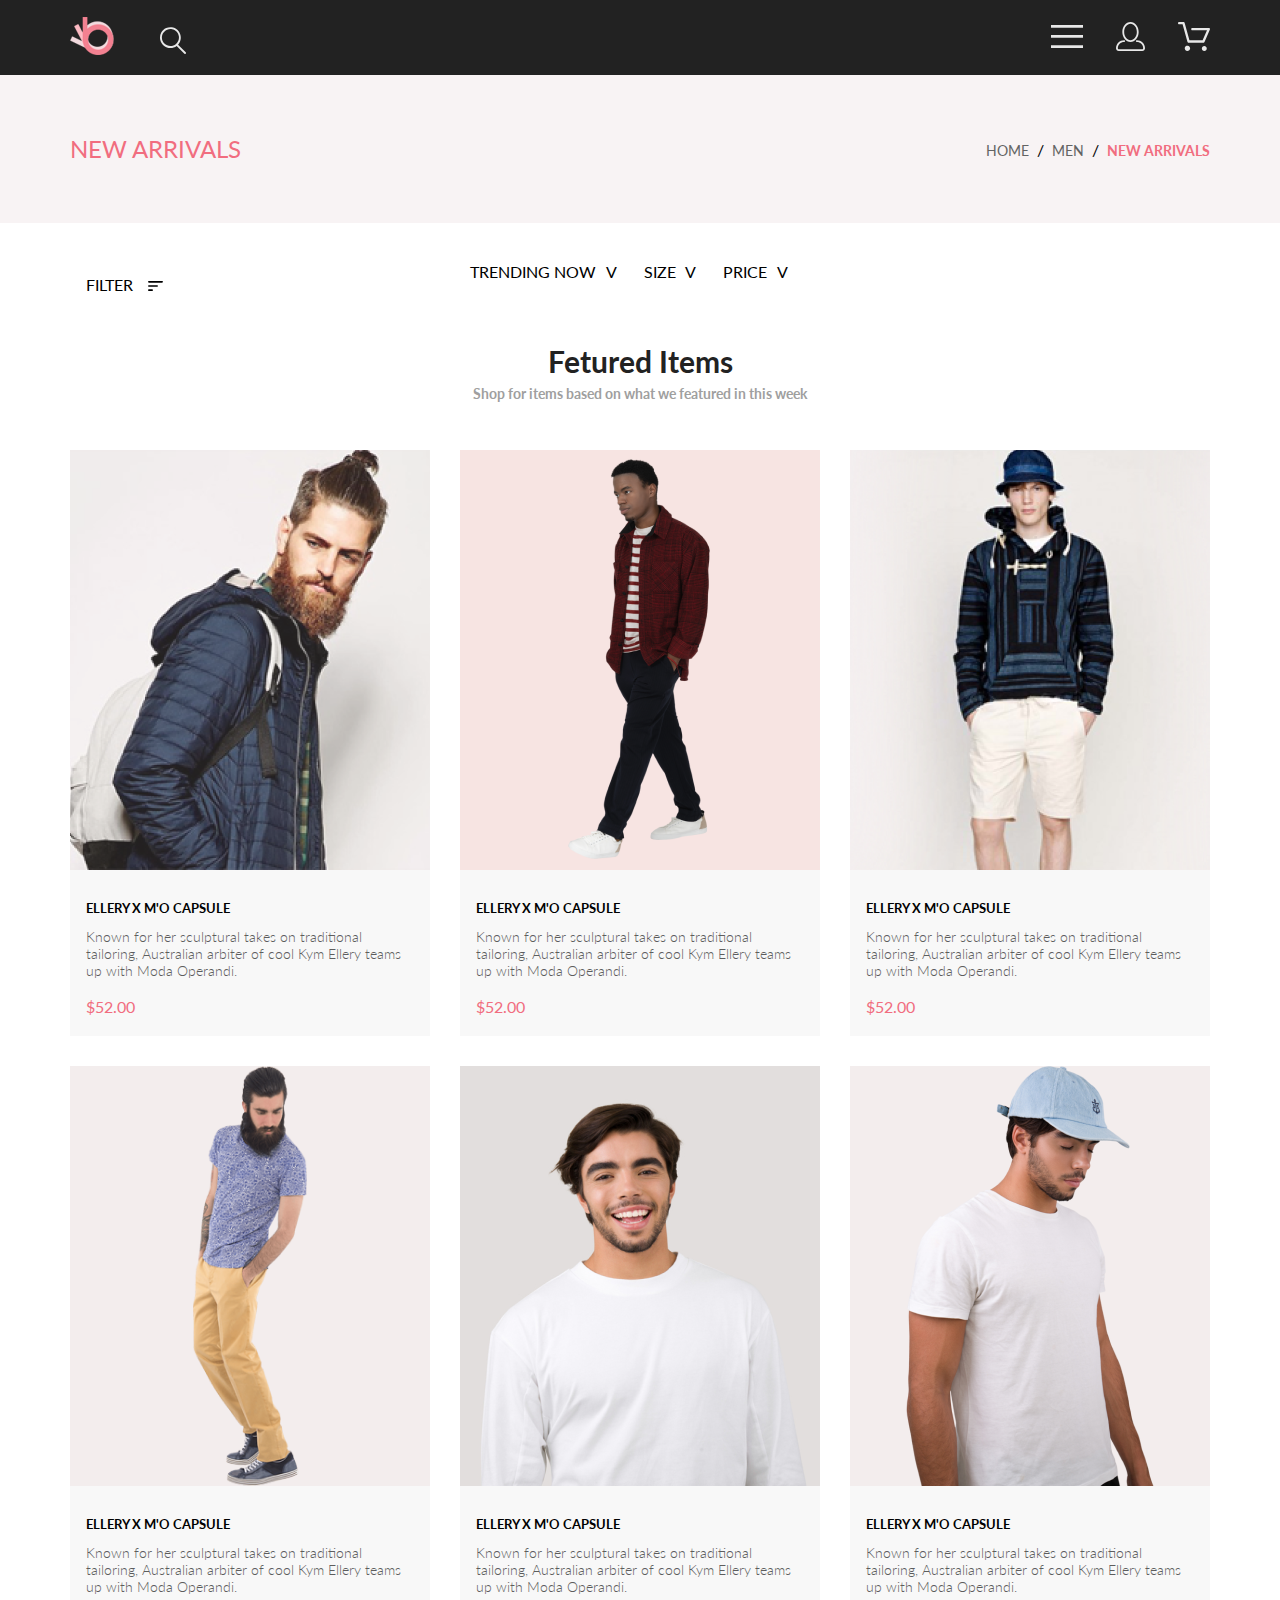
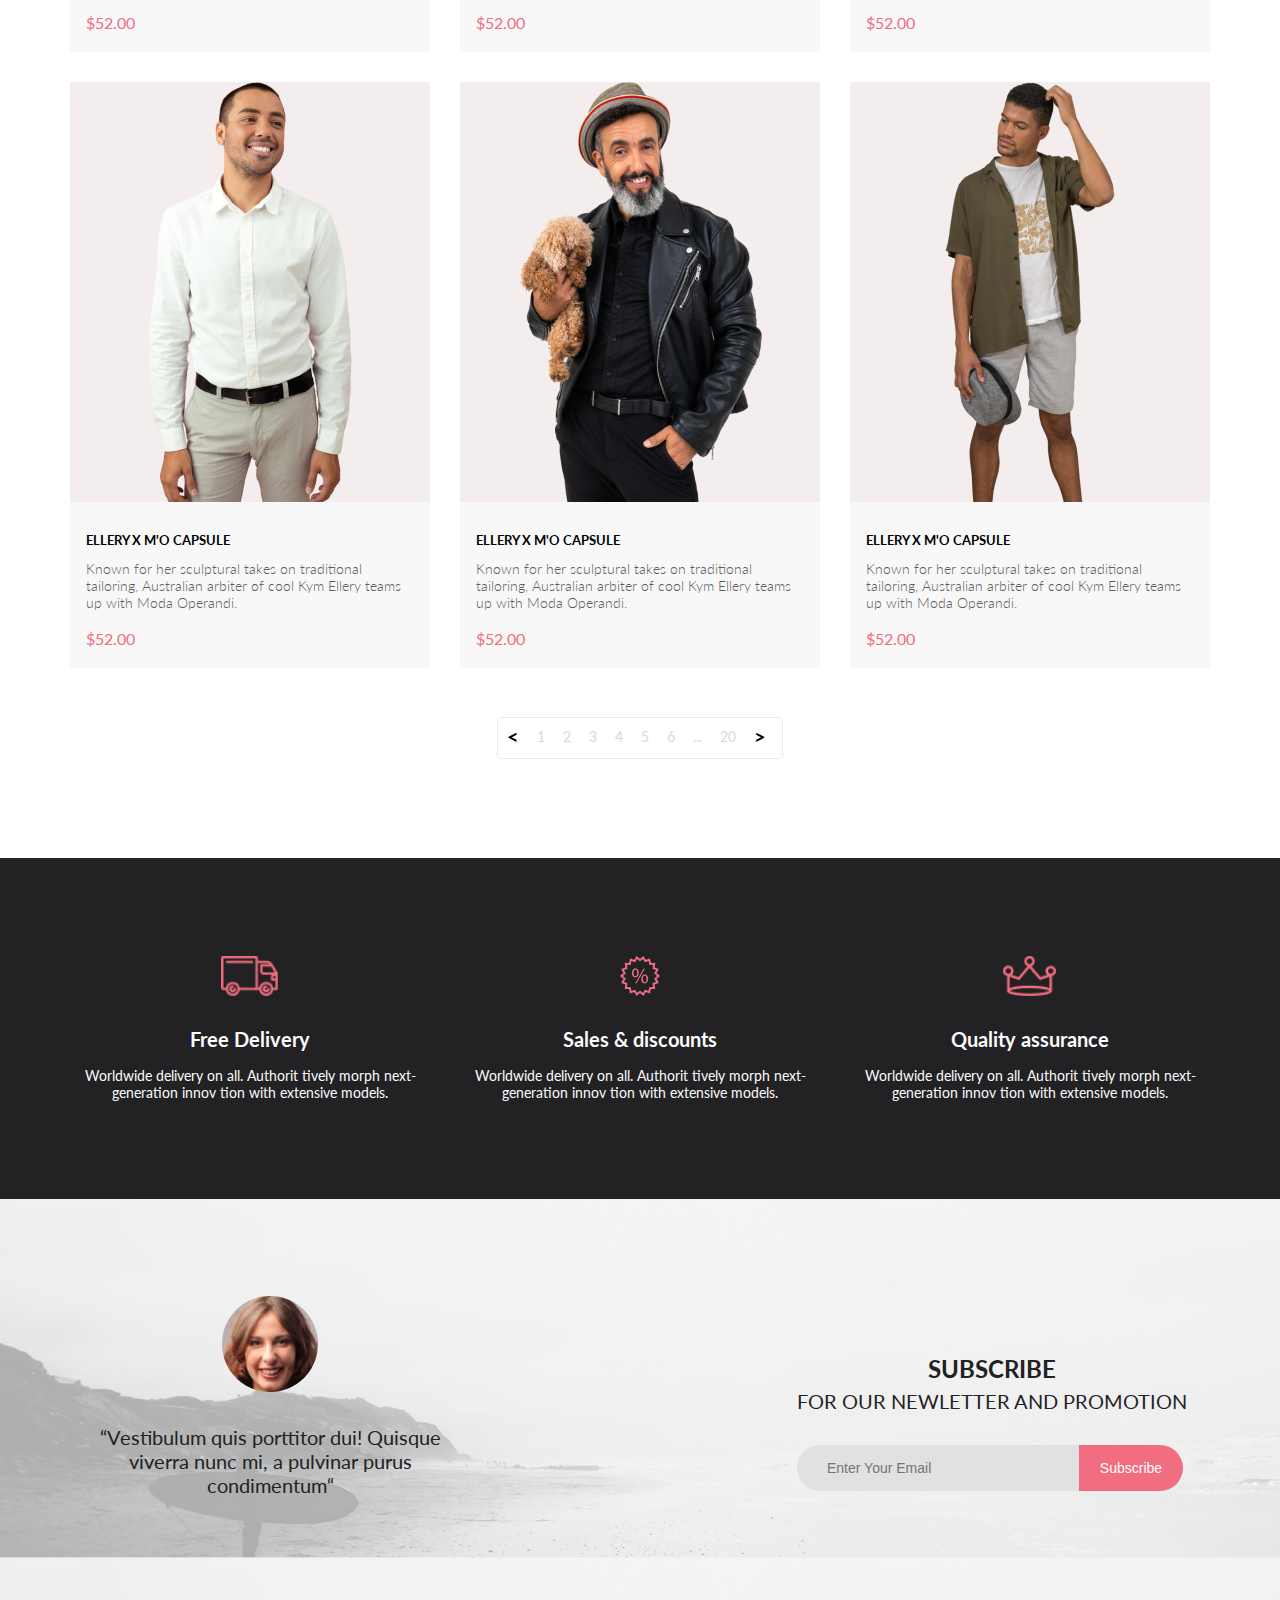
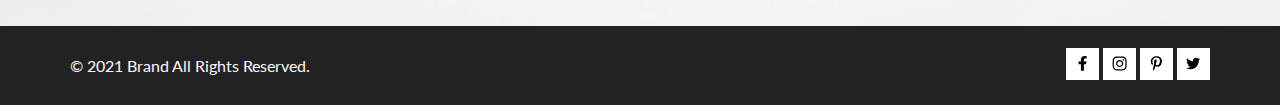
<file: 2004/catalog.html>
<!DOCTYPE html>
<html lang="en">

<head>
    <link rel="preconnect" href="https://fonts.gstatic.com">
    <link href="https://fonts.googleapis.com/css2?family=Lato:ital,wght@0,400;0,700;1,900&display=swap"
        rel="stylesheet">
    <meta charset="UTF-8">
    <meta http-equiv="X-UA-Compatible" content="IE=edge">
    <meta name="viewport" content="width=device-width, initial-scale=1.0">
    <title>Catalog</title>
    <link rel="stylesheet" href="css/style.css">
</head>

<body>
    <header class="header center">
        <div class="header__left">
            <a href="index.html"><img src="img/menu/logo.svg" alt="logo"></a>
            <a href="#"><img class="header__search" src="img/menu/search.svg" alt="search"></a>
        </div>
        <div class="header__right">
            <input type="checkbox" id="switcher">
            <label for="switcher">
                <svg class="header__icons1" width="32" height="23" viewBox="0 0 32 23" fill="none"
                    xmlns="http://www.w3.org/2000/svg">
                    <path d="M0 23V20.31H32V23H0ZM0 12.76V10.07H32V12.76H0ZM0 2.69V0H32V2.69H0Z" fill="#E8E8E8" />
                </svg>
            </label>
            <nav class="nav">
                <label class="nav__close" for="switcher"><svg width="13" height="13" viewBox="0 0 13 13" fill="none"
                        xmlns="http://www.w3.org/2000/svg">
                        <path
                            d="M7.4158 6.00409L11.7158 1.71409C11.9041 1.52579 12.0099 1.27039 12.0099 1.00409C12.0099 0.73779 11.9041 0.482395 11.7158 0.294092C11.5275 0.105788 11.2721 0 11.0058 0C10.7395 0 10.4841 0.105788 10.2958 0.294092L6.0058 4.59409L1.7158 0.294092C1.52749 0.105788 1.2721 -1.9841e-09 1.0058 0C0.739497 1.9841e-09 0.484102 0.105788 0.295798 0.294092C0.107495 0.482395 0.0017066 0.73779 0.0017066 1.00409C0.0017066 1.27039 0.107495 1.52579 0.295798 1.71409L4.5958 6.00409L0.295798 10.2941C0.20207 10.3871 0.127676 10.4977 0.0769072 10.6195C0.0261385 10.7414 0 10.8721 0 11.0041C0 11.1361 0.0261385 11.2668 0.0769072 11.3887C0.127676 11.5105 0.20207 11.6211 0.295798 11.7141C0.388761 11.8078 0.499362 11.8822 0.621222 11.933C0.743081 11.9838 0.873786 12.0099 1.0058 12.0099C1.13781 12.0099 1.26852 11.9838 1.39038 11.933C1.51223 11.8822 1.62284 11.8078 1.7158 11.7141L6.0058 7.41409L10.2958 11.7141C10.3888 11.8078 10.4994 11.8822 10.6212 11.933C10.7431 11.9838 10.8738 12.0099 11.0058 12.0099C11.1378 12.0099 11.2685 11.9838 11.3904 11.933C11.5122 11.8822 11.6228 11.8078 11.7158 11.7141C11.8095 11.6211 11.8839 11.5105 11.9347 11.3887C11.9855 11.2668 12.0116 11.1361 12.0116 11.0041C12.0116 10.8721 11.9855 10.7414 11.9347 10.6195C11.8839 10.4977 11.8095 10.3871 11.7158 10.2941L7.4158 6.00409Z"
                            fill="#6F6E6E" />
                    </svg>
                </label>
                <h3 class="nav__heading">MENU</h3>
                <ul class="nav__ul">
                    <li class="nav__man"><a class="nav__section" href="product.html">MAN</a>
                        <ul class="nav__ul">
                            <li class="nav__li"><a class="nav__link" href="#">Accessories</a></li>
                            <li class="nav__li"><a class="nav__link" href="#">Bags</a></li>
                            <li class="nav__li"><a class="nav__link" href="#">Denim</a></li>
                            <li class="nav__li"><a class="nav__link" href="#">T-Shirts</a></li>
                        </ul>
                    </li>
                    <li class="nav__woman"><a class="nav__section" href="product.html">WOMAN</a>
                        <ul class="nav__ul">
                            <li class="nav__li"><a class="nav__link" href="#">Accessories</a></li>
                            <li class="nav__li"><a class="nav__link" href="#">Jackets & Coats</a></li>
                            <li class="nav__li"><a class="nav__link" href="#">Polos</a></li>
                            <li class="nav__li"><a class="nav__link" href="#">T-Shirts</a></li>
                            <li class="nav__li"><a class="nav__link" href="#">Shirts</a></li>
                        </ul>
                    </li>
                    <li class="nav__kids"><a class="nav__section" href="product.html">KIDS</a>
                        <ul class="nav__ul">
                            <li class="nav__li"><a class="nav__link" href="#">Accessories</a></li>
                            <li class="nav__li"><a class="nav__link" href="#">Jackets & Coats</a></li>
                            <li class="nav__li"><a class="nav__link" href="#">Polos</a></li>
                            <li class="nav__li"><a class="nav__link" href="#">T-Shirts</a></li>
                            <li class="nav__li"><a class="nav__link" href="#">Shirts</a></li>
                            <li class="nav__li"><a class="nav__link" href="#">Bags</a></li>
                        </ul>
                    </li>
                </ul>
            </nav>
            <a href="registration.html"><img class="header__icons" src="img/menu/account.svg" alt="account"></a>
            <a href="cart.html"><img class="header__icons" src="img/menu/cart.svg" alt="cart"></a>
        </div>
    </header>

    <div class="breadcrumbs center">
        <a href="#">
            <h3 class="breadcrumbs__heading">NEW ARRIVALS</h3>
        </a>
        <nav>
            <ul class="breadcrumbs__navigation">
                <li class="breadcrumbs__navigation__li"><a class="breadcrumbs__navigation__link" href="index.html"
                        class="breadcrumbs__active">HOME</a></li>
                <li class="breadcrumbs__navigation__li"><a class="breadcrumbs__navigation__link" href="#">MEN</a></li>
                <li class="breadcrumbs__navigation__li"><a class="breadcrumbs__navigation__link" href="#">NEW
                        ARRIVALS</a></li>
            </ul>
        </nav>
    </div>
    </div>
    <div class="filter center">
        <div class="filter__menu">
            <details class="filter__main">
                <summary class="filter__name">FILTER <svg class="filter__path" width="15" height="10"
                        viewBox="0 0 15 10" fill="none" xmlns="http://www.w3.org/2000/svg">
                        <path
                            d="M0.833333 10H4.16667C4.625 10 5 9.625 5 9.16667C5 8.70833 4.625 8.33333 4.16667 8.33333H0.833333C0.375 8.33333 0 8.70833 0 9.16667C0 9.625 0.375 10 0.833333 10ZM0 0.833333C0 1.29167 0.375 1.66667 0.833333 1.66667H14.1667C14.625 1.66667 15 1.29167 15 0.833333C15 0.375 14.625 0 14.1667 0H0.833333C0.375 0 0 0.375 0 0.833333ZM0.833333 5.83333H9.16667C9.625 5.83333 10 5.45833 10 5C10 4.54167 9.625 4.16667 9.16667 4.16667H0.833333C0.375 4.16667 0 4.54167 0 5C0 5.45833 0.375 5.83333 0.833333 5.83333Z"
                            fill="black" />
                    </svg></summary>
                <details class="filter__list" open>
                    <summary class="filter__category"><span class="filter__category-active">CATEGORY</span></summary>
                    <ul class="filter__content-ul">
                        <li><a class="filter__content-links" href="#">Accessories</a></li>
                        <li><a class="filter__content-links" href="#">Bags</a></li>
                        <li><a class="filter__content-links" href="#">Denim</a></li>
                        <li><a class="filter__content-links" href="#">Hoodies & Sweatshirts</a></li>
                        <li><a class="filter__content-links" href="#">Jackets & Coats</a></li>
                        <li><a class="filter__content-links" href="#">Polos</a></li>
                        <li><a class="filter__content-links" href="#">Shirts</a></li>
                        <li><a class="filter__content-links" href="#">Shoes</a></li>
                        <li><a class="filter__content-links" href="#">Sweaters & Knits</a></li>
                        <li><a class="filter__content-links" href="#">T-Shirts</a></li>
                        <li><a class="filter__content-links" href="#">Tanks</a></li>
                        <li><a class="filter__content-links" href="#">BRAND</a></li>
                        <li><a class="filter__content-links" href="#">DESIGNER</a></li>
                    </ul>
                </details>
                <details class="filter__sort">
                    <summary class="filter__category"><span class="filter__category-active">BRAND</span></summary>
                </details>
                <details class="filter__sort">
                    <summary class="filter__category"><span class="filter__category-active">DESIGNER</span></summary>
                </details>
            </details>
        </div>
        <div class="filter__menu">
            <details class="filter__size">
                <summary class="size">TRENDING NOW</summary>
            </details>
            <details class="filter__size">
                <summary class="size">SIZE</summary>
                <div class="filter__block">
                    <li class="filter__marker"><input type="checkbox" class="filter__checkbox">XS</li>
                    <li class="filter__marker"><input type="checkbox" class="filter__checkbox">S</li>
                    <li class="filter__marker"><input type="checkbox" class="filter__checkbox">M</li>
                    <li class="filter__marker"><input type="checkbox" class="filter__checkbox">L</li>
                </div>
            </details>
            <details class="filter__size">
                <summary class="size">PRICE</summary>
            </details>
        </div>
    </div>

    <section class="catalog center">
        <div class="shop__heading">
            <h1 class="shop__h1">Fetured Items</h1>
            <h3 class="shop__h3">Shop for items based on what we featured in this week</h3>
        </div>
        <div class="catalog__box">
            <div class="catalog__item">
                <a href="product.html"><img class="catalog__img" src="img/shop/1.png" alt="shop img"></a>
                <div class="catalog__content">
                    <a href="product.html" class="catalog__heading"><b>ELLERY X M'O CAPSULE</b></a>
                    <p class="catalog__text">Known for her sculptural takes on traditional tailoring, Australian
                        arbiter
                        of cool Kym Ellery teams up with Moda Operandi.</p>
                    <p class="catalog__money">$52.00</p>
                </div>
                <a href="cart.html" class="catalog__add"><svg class="catalog__cart" width="27" height="25"
                        viewBox="0 0 27 25" fill="none" xmlns="http://www.w3.org/2000/svg">
                        <path
                            d="M21.876 22.2662C21.921 22.2549 21.9423 22.2339 21.96 22.2129C21.9678 22.2037 21.9756 22.1946 21.9835 22.1855C22.02 22.1438 22.0233 22.0553 22.0224 22.0105C22.0092 21.9044 21.9185 21.8315 21.8412 21.8315C21.8375 21.8315 21.8336 21.8317 21.8312 21.8318C21.7531 21.8372 21.6653 21.9409 21.6719 22.0625C21.6813 22.1793 21.7675 22.2662 21.8392 22.2662H21.876ZM8.21954 22.2599C8.31873 22.2599 8.39935 22.1655 8.39935 22.0496C8.39935 21.9341 8.31873 21.8401 8.21954 21.8401C8.12042 21.8401 8.03973 21.9341 8.03973 22.0496C8.03973 22.1655 8.12042 22.2599 8.21954 22.2599ZM21.9995 24.2662C21.9517 24.2662 21.8878 24.2662 21.8392 24.2662C20.7017 24.2662 19.7567 23.3545 19.6765 22.198C19.5964 20.9929 20.4937 19.9183 21.6953 19.8364C21.7441 19.8331 21.7928 19.8315 21.8412 19.8315C22.9799 19.8315 23.9413 20.7324 24.019 21.8884C24.0505 22.4915 23.8741 23.0612 23.4898 23.5012C23.1055 23.9575 22.5764 24.2177 21.9995 24.2662ZM8.21954 24.2599C7.01532 24.2599 6.03973 23.2709 6.03973 22.0496C6.03973 20.8291 7.01532 19.8401 8.21954 19.8401C9.42371 19.8401 10.3994 20.8291 10.3994 22.0496C10.3994 23.2709 9.42371 24.2599 8.21954 24.2599ZM21.1984 17.3938H9.13306C8.70013 17.3938 8.31586 17.1005 8.20331 16.6775L4.27753 2.24768H1.52173C0.993408 2.24768 0.560547 1.80859 0.560547 1.27039C0.560547 0.733032 0.993408 0.292969 1.52173 0.292969H4.99933C5.43134 0.292969 5.81561 0.586304 5.9281 1.01025L9.85394 15.4391H20.5576L24.1144 7.13379H12.2578C11.7286 7.13379 11.2957 6.69373 11.2957 6.15649C11.2957 5.61914 11.7286 5.17908 12.2578 5.17908H25.5886C25.9091 5.17908 26.2141 5.34192 26.3896 5.61914C26.566 5.89539 26.5984 6.23743 26.4697 6.547L22.0795 16.807C21.9193 17.1653 21.5827 17.3938 21.1984 17.3938Z"
                            fill="white" />
                    </svg>Add to Cart
                </a>
            </div>
            <div class="catalog__item">
                <a href="product.html"><img class="catalog__img" src="img/catalog/2.png" alt="shop img"></a>
                <div class="catalog__content">
                    <a href="product.html" class="catalog__heading"><b>ELLERY X M'O CAPSULE</b></a>
                    <p class="catalog__text">Known for her sculptural takes on traditional tailoring, Australian
                        arbiter
                        of cool Kym Ellery teams up with Moda Operandi.</p>
                    <p class="catalog__money">$52.00</p>
                </div>
                <a href="cart.html" class="catalog__add"><svg class="catalog__cart" width="27" height="25"
                        viewBox="0 0 27 25" fill="none" xmlns="http://www.w3.org/2000/svg">
                        <path
                            d="M21.876 22.2662C21.921 22.2549 21.9423 22.2339 21.96 22.2129C21.9678 22.2037 21.9756 22.1946 21.9835 22.1855C22.02 22.1438 22.0233 22.0553 22.0224 22.0105C22.0092 21.9044 21.9185 21.8315 21.8412 21.8315C21.8375 21.8315 21.8336 21.8317 21.8312 21.8318C21.7531 21.8372 21.6653 21.9409 21.6719 22.0625C21.6813 22.1793 21.7675 22.2662 21.8392 22.2662H21.876ZM8.21954 22.2599C8.31873 22.2599 8.39935 22.1655 8.39935 22.0496C8.39935 21.9341 8.31873 21.8401 8.21954 21.8401C8.12042 21.8401 8.03973 21.9341 8.03973 22.0496C8.03973 22.1655 8.12042 22.2599 8.21954 22.2599ZM21.9995 24.2662C21.9517 24.2662 21.8878 24.2662 21.8392 24.2662C20.7017 24.2662 19.7567 23.3545 19.6765 22.198C19.5964 20.9929 20.4937 19.9183 21.6953 19.8364C21.7441 19.8331 21.7928 19.8315 21.8412 19.8315C22.9799 19.8315 23.9413 20.7324 24.019 21.8884C24.0505 22.4915 23.8741 23.0612 23.4898 23.5012C23.1055 23.9575 22.5764 24.2177 21.9995 24.2662ZM8.21954 24.2599C7.01532 24.2599 6.03973 23.2709 6.03973 22.0496C6.03973 20.8291 7.01532 19.8401 8.21954 19.8401C9.42371 19.8401 10.3994 20.8291 10.3994 22.0496C10.3994 23.2709 9.42371 24.2599 8.21954 24.2599ZM21.1984 17.3938H9.13306C8.70013 17.3938 8.31586 17.1005 8.20331 16.6775L4.27753 2.24768H1.52173C0.993408 2.24768 0.560547 1.80859 0.560547 1.27039C0.560547 0.733032 0.993408 0.292969 1.52173 0.292969H4.99933C5.43134 0.292969 5.81561 0.586304 5.9281 1.01025L9.85394 15.4391H20.5576L24.1144 7.13379H12.2578C11.7286 7.13379 11.2957 6.69373 11.2957 6.15649C11.2957 5.61914 11.7286 5.17908 12.2578 5.17908H25.5886C25.9091 5.17908 26.2141 5.34192 26.3896 5.61914C26.566 5.89539 26.5984 6.23743 26.4697 6.547L22.0795 16.807C21.9193 17.1653 21.5827 17.3938 21.1984 17.3938Z"
                            fill="white" />
                    </svg>Add to Cart
                </a>
            </div>
            <div class="catalog__item">
                <a href="product.html"><img class="catalog__img" src="img/shop/3.png" alt="shop img"></a>
                <div class="catalog__content">
                    <a href="product.html" class="catalog__heading"><b>ELLERY X M'O CAPSULE</b></a>
                    <p class="catalog__text">Known for her sculptural takes on traditional tailoring, Australian
                        arbiter
                        of cool Kym Ellery teams up with Moda Operandi.</p>
                    <p class="catalog__money">$52.00</p>
                </div>
                <a href="cart.html" class="catalog__add"><svg class="catalog__cart" width="27" height="25"
                        viewBox="0 0 27 25" fill="none" xmlns="http://www.w3.org/2000/svg">
                        <path
                            d="M21.876 22.2662C21.921 22.2549 21.9423 22.2339 21.96 22.2129C21.9678 22.2037 21.9756 22.1946 21.9835 22.1855C22.02 22.1438 22.0233 22.0553 22.0224 22.0105C22.0092 21.9044 21.9185 21.8315 21.8412 21.8315C21.8375 21.8315 21.8336 21.8317 21.8312 21.8318C21.7531 21.8372 21.6653 21.9409 21.6719 22.0625C21.6813 22.1793 21.7675 22.2662 21.8392 22.2662H21.876ZM8.21954 22.2599C8.31873 22.2599 8.39935 22.1655 8.39935 22.0496C8.39935 21.9341 8.31873 21.8401 8.21954 21.8401C8.12042 21.8401 8.03973 21.9341 8.03973 22.0496C8.03973 22.1655 8.12042 22.2599 8.21954 22.2599ZM21.9995 24.2662C21.9517 24.2662 21.8878 24.2662 21.8392 24.2662C20.7017 24.2662 19.7567 23.3545 19.6765 22.198C19.5964 20.9929 20.4937 19.9183 21.6953 19.8364C21.7441 19.8331 21.7928 19.8315 21.8412 19.8315C22.9799 19.8315 23.9413 20.7324 24.019 21.8884C24.0505 22.4915 23.8741 23.0612 23.4898 23.5012C23.1055 23.9575 22.5764 24.2177 21.9995 24.2662ZM8.21954 24.2599C7.01532 24.2599 6.03973 23.2709 6.03973 22.0496C6.03973 20.8291 7.01532 19.8401 8.21954 19.8401C9.42371 19.8401 10.3994 20.8291 10.3994 22.0496C10.3994 23.2709 9.42371 24.2599 8.21954 24.2599ZM21.1984 17.3938H9.13306C8.70013 17.3938 8.31586 17.1005 8.20331 16.6775L4.27753 2.24768H1.52173C0.993408 2.24768 0.560547 1.80859 0.560547 1.27039C0.560547 0.733032 0.993408 0.292969 1.52173 0.292969H4.99933C5.43134 0.292969 5.81561 0.586304 5.9281 1.01025L9.85394 15.4391H20.5576L24.1144 7.13379H12.2578C11.7286 7.13379 11.2957 6.69373 11.2957 6.15649C11.2957 5.61914 11.7286 5.17908 12.2578 5.17908H25.5886C25.9091 5.17908 26.2141 5.34192 26.3896 5.61914C26.566 5.89539 26.5984 6.23743 26.4697 6.547L22.0795 16.807C21.9193 17.1653 21.5827 17.3938 21.1984 17.3938Z"
                            fill="white" />
                    </svg>Add to Cart
                </a>
            </div>
            <div class="catalog__item">
                <a href="product.html"><img class="catalog__img" src="img/shop/4.png" alt="shop img"></a>
                <div class="catalog__content">
                    <a href="product.html" class="catalog__heading"><b>ELLERY X M'O CAPSULE</b></a>
                    <p class="catalog__text">Known for her sculptural takes on traditional tailoring, Australian
                        arbiter
                        of cool Kym Ellery teams up with Moda Operandi.</p>
                    <p class="catalog__money">$52.00</p>
                </div>
                <a href="cart.html" class="catalog__add"><svg class="catalog__cart" width="27" height="25"
                        viewBox="0 0 27 25" fill="none" xmlns="http://www.w3.org/2000/svg">
                        <path
                            d="M21.876 22.2662C21.921 22.2549 21.9423 22.2339 21.96 22.2129C21.9678 22.2037 21.9756 22.1946 21.9835 22.1855C22.02 22.1438 22.0233 22.0553 22.0224 22.0105C22.0092 21.9044 21.9185 21.8315 21.8412 21.8315C21.8375 21.8315 21.8336 21.8317 21.8312 21.8318C21.7531 21.8372 21.6653 21.9409 21.6719 22.0625C21.6813 22.1793 21.7675 22.2662 21.8392 22.2662H21.876ZM8.21954 22.2599C8.31873 22.2599 8.39935 22.1655 8.39935 22.0496C8.39935 21.9341 8.31873 21.8401 8.21954 21.8401C8.12042 21.8401 8.03973 21.9341 8.03973 22.0496C8.03973 22.1655 8.12042 22.2599 8.21954 22.2599ZM21.9995 24.2662C21.9517 24.2662 21.8878 24.2662 21.8392 24.2662C20.7017 24.2662 19.7567 23.3545 19.6765 22.198C19.5964 20.9929 20.4937 19.9183 21.6953 19.8364C21.7441 19.8331 21.7928 19.8315 21.8412 19.8315C22.9799 19.8315 23.9413 20.7324 24.019 21.8884C24.0505 22.4915 23.8741 23.0612 23.4898 23.5012C23.1055 23.9575 22.5764 24.2177 21.9995 24.2662ZM8.21954 24.2599C7.01532 24.2599 6.03973 23.2709 6.03973 22.0496C6.03973 20.8291 7.01532 19.8401 8.21954 19.8401C9.42371 19.8401 10.3994 20.8291 10.3994 22.0496C10.3994 23.2709 9.42371 24.2599 8.21954 24.2599ZM21.1984 17.3938H9.13306C8.70013 17.3938 8.31586 17.1005 8.20331 16.6775L4.27753 2.24768H1.52173C0.993408 2.24768 0.560547 1.80859 0.560547 1.27039C0.560547 0.733032 0.993408 0.292969 1.52173 0.292969H4.99933C5.43134 0.292969 5.81561 0.586304 5.9281 1.01025L9.85394 15.4391H20.5576L24.1144 7.13379H12.2578C11.7286 7.13379 11.2957 6.69373 11.2957 6.15649C11.2957 5.61914 11.7286 5.17908 12.2578 5.17908H25.5886C25.9091 5.17908 26.2141 5.34192 26.3896 5.61914C26.566 5.89539 26.5984 6.23743 26.4697 6.547L22.0795 16.807C21.9193 17.1653 21.5827 17.3938 21.1984 17.3938Z"
                            fill="white" />
                    </svg>Add to Cart
                </a>
            </div>
            <div class="catalog__item">
                <a href="product.html"><img class="catalog__img" src="img/catalog/5.png" alt="shop img"></a>
                <div class="catalog__content">
                    <a href="product.html" class="catalog__heading"><b>ELLERY X M'O CAPSULE</b></a>
                    <p class="catalog__text">Known for her sculptural takes on traditional tailoring, Australian
                        arbiter
                        of cool Kym Ellery teams up with Moda Operandi.</p>
                    <p class="catalog__money">$52.00</p>
                </div>
                <a href="cart.html" class="catalog__add"><svg class="catalog__cart" width="27" height="25"
                        viewBox="0 0 27 25" fill="none" xmlns="http://www.w3.org/2000/svg">
                        <path
                            d="M21.876 22.2662C21.921 22.2549 21.9423 22.2339 21.96 22.2129C21.9678 22.2037 21.9756 22.1946 21.9835 22.1855C22.02 22.1438 22.0233 22.0553 22.0224 22.0105C22.0092 21.9044 21.9185 21.8315 21.8412 21.8315C21.8375 21.8315 21.8336 21.8317 21.8312 21.8318C21.7531 21.8372 21.6653 21.9409 21.6719 22.0625C21.6813 22.1793 21.7675 22.2662 21.8392 22.2662H21.876ZM8.21954 22.2599C8.31873 22.2599 8.39935 22.1655 8.39935 22.0496C8.39935 21.9341 8.31873 21.8401 8.21954 21.8401C8.12042 21.8401 8.03973 21.9341 8.03973 22.0496C8.03973 22.1655 8.12042 22.2599 8.21954 22.2599ZM21.9995 24.2662C21.9517 24.2662 21.8878 24.2662 21.8392 24.2662C20.7017 24.2662 19.7567 23.3545 19.6765 22.198C19.5964 20.9929 20.4937 19.9183 21.6953 19.8364C21.7441 19.8331 21.7928 19.8315 21.8412 19.8315C22.9799 19.8315 23.9413 20.7324 24.019 21.8884C24.0505 22.4915 23.8741 23.0612 23.4898 23.5012C23.1055 23.9575 22.5764 24.2177 21.9995 24.2662ZM8.21954 24.2599C7.01532 24.2599 6.03973 23.2709 6.03973 22.0496C6.03973 20.8291 7.01532 19.8401 8.21954 19.8401C9.42371 19.8401 10.3994 20.8291 10.3994 22.0496C10.3994 23.2709 9.42371 24.2599 8.21954 24.2599ZM21.1984 17.3938H9.13306C8.70013 17.3938 8.31586 17.1005 8.20331 16.6775L4.27753 2.24768H1.52173C0.993408 2.24768 0.560547 1.80859 0.560547 1.27039C0.560547 0.733032 0.993408 0.292969 1.52173 0.292969H4.99933C5.43134 0.292969 5.81561 0.586304 5.9281 1.01025L9.85394 15.4391H20.5576L24.1144 7.13379H12.2578C11.7286 7.13379 11.2957 6.69373 11.2957 6.15649C11.2957 5.61914 11.7286 5.17908 12.2578 5.17908H25.5886C25.9091 5.17908 26.2141 5.34192 26.3896 5.61914C26.566 5.89539 26.5984 6.23743 26.4697 6.547L22.0795 16.807C21.9193 17.1653 21.5827 17.3938 21.1984 17.3938Z"
                            fill="white" />
                    </svg>Add to Cart
                </a>
            </div>
            <div class="catalog__item">
                <a href="product.html"><img class="catalog__img" src="img/catalog/6.png" alt="shop img"></a>
                <div class="catalog__content">
                    <a href="product.html" class="catalog__heading"><b>ELLERY X M'O CAPSULE</b></a>
                    <p class="catalog__text">Known for her sculptural takes on traditional tailoring, Australian
                        arbiter
                        of cool Kym Ellery teams up with Moda Operandi.</p>
                    <p class="catalog__money">$52.00</p>
                </div>
                <a href="cart.html" class="catalog__add"><svg class="catalog__cart" width="27" height="25"
                        viewBox="0 0 27 25" fill="none" xmlns="http://www.w3.org/2000/svg">
                        <path
                            d="M21.876 22.2662C21.921 22.2549 21.9423 22.2339 21.96 22.2129C21.9678 22.2037 21.9756 22.1946 21.9835 22.1855C22.02 22.1438 22.0233 22.0553 22.0224 22.0105C22.0092 21.9044 21.9185 21.8315 21.8412 21.8315C21.8375 21.8315 21.8336 21.8317 21.8312 21.8318C21.7531 21.8372 21.6653 21.9409 21.6719 22.0625C21.6813 22.1793 21.7675 22.2662 21.8392 22.2662H21.876ZM8.21954 22.2599C8.31873 22.2599 8.39935 22.1655 8.39935 22.0496C8.39935 21.9341 8.31873 21.8401 8.21954 21.8401C8.12042 21.8401 8.03973 21.9341 8.03973 22.0496C8.03973 22.1655 8.12042 22.2599 8.21954 22.2599ZM21.9995 24.2662C21.9517 24.2662 21.8878 24.2662 21.8392 24.2662C20.7017 24.2662 19.7567 23.3545 19.6765 22.198C19.5964 20.9929 20.4937 19.9183 21.6953 19.8364C21.7441 19.8331 21.7928 19.8315 21.8412 19.8315C22.9799 19.8315 23.9413 20.7324 24.019 21.8884C24.0505 22.4915 23.8741 23.0612 23.4898 23.5012C23.1055 23.9575 22.5764 24.2177 21.9995 24.2662ZM8.21954 24.2599C7.01532 24.2599 6.03973 23.2709 6.03973 22.0496C6.03973 20.8291 7.01532 19.8401 8.21954 19.8401C9.42371 19.8401 10.3994 20.8291 10.3994 22.0496C10.3994 23.2709 9.42371 24.2599 8.21954 24.2599ZM21.1984 17.3938H9.13306C8.70013 17.3938 8.31586 17.1005 8.20331 16.6775L4.27753 2.24768H1.52173C0.993408 2.24768 0.560547 1.80859 0.560547 1.27039C0.560547 0.733032 0.993408 0.292969 1.52173 0.292969H4.99933C5.43134 0.292969 5.81561 0.586304 5.9281 1.01025L9.85394 15.4391H20.5576L24.1144 7.13379H12.2578C11.7286 7.13379 11.2957 6.69373 11.2957 6.15649C11.2957 5.61914 11.7286 5.17908 12.2578 5.17908H25.5886C25.9091 5.17908 26.2141 5.34192 26.3896 5.61914C26.566 5.89539 26.5984 6.23743 26.4697 6.547L22.0795 16.807C21.9193 17.1653 21.5827 17.3938 21.1984 17.3938Z"
                            fill="white" />
                    </svg>Add to Cart
                </a>
            </div>
            <div class="catalog__item">
                <a href="product.html"><img class="catalog__img" src="img/catalog/7.png" alt="shop img"></a>
                <div class="catalog__content">
                    <a href="product.html" class="catalog__heading"><b>ELLERY X M'O CAPSULE</b></a>
                    <p class="catalog__text">Known for her sculptural takes on traditional tailoring, Australian
                        arbiter
                        of cool Kym Ellery teams up with Moda Operandi.</p>
                    <p class="catalog__money">$52.00</p>
                </div>
                <a href="cart.html" class="catalog__add"><svg class="catalog__cart" width="27" height="25"
                        viewBox="0 0 27 25" fill="none" xmlns="http://www.w3.org/2000/svg">
                        <path
                            d="M21.876 22.2662C21.921 22.2549 21.9423 22.2339 21.96 22.2129C21.9678 22.2037 21.9756 22.1946 21.9835 22.1855C22.02 22.1438 22.0233 22.0553 22.0224 22.0105C22.0092 21.9044 21.9185 21.8315 21.8412 21.8315C21.8375 21.8315 21.8336 21.8317 21.8312 21.8318C21.7531 21.8372 21.6653 21.9409 21.6719 22.0625C21.6813 22.1793 21.7675 22.2662 21.8392 22.2662H21.876ZM8.21954 22.2599C8.31873 22.2599 8.39935 22.1655 8.39935 22.0496C8.39935 21.9341 8.31873 21.8401 8.21954 21.8401C8.12042 21.8401 8.03973 21.9341 8.03973 22.0496C8.03973 22.1655 8.12042 22.2599 8.21954 22.2599ZM21.9995 24.2662C21.9517 24.2662 21.8878 24.2662 21.8392 24.2662C20.7017 24.2662 19.7567 23.3545 19.6765 22.198C19.5964 20.9929 20.4937 19.9183 21.6953 19.8364C21.7441 19.8331 21.7928 19.8315 21.8412 19.8315C22.9799 19.8315 23.9413 20.7324 24.019 21.8884C24.0505 22.4915 23.8741 23.0612 23.4898 23.5012C23.1055 23.9575 22.5764 24.2177 21.9995 24.2662ZM8.21954 24.2599C7.01532 24.2599 6.03973 23.2709 6.03973 22.0496C6.03973 20.8291 7.01532 19.8401 8.21954 19.8401C9.42371 19.8401 10.3994 20.8291 10.3994 22.0496C10.3994 23.2709 9.42371 24.2599 8.21954 24.2599ZM21.1984 17.3938H9.13306C8.70013 17.3938 8.31586 17.1005 8.20331 16.6775L4.27753 2.24768H1.52173C0.993408 2.24768 0.560547 1.80859 0.560547 1.27039C0.560547 0.733032 0.993408 0.292969 1.52173 0.292969H4.99933C5.43134 0.292969 5.81561 0.586304 5.9281 1.01025L9.85394 15.4391H20.5576L24.1144 7.13379H12.2578C11.7286 7.13379 11.2957 6.69373 11.2957 6.15649C11.2957 5.61914 11.7286 5.17908 12.2578 5.17908H25.5886C25.9091 5.17908 26.2141 5.34192 26.3896 5.61914C26.566 5.89539 26.5984 6.23743 26.4697 6.547L22.0795 16.807C21.9193 17.1653 21.5827 17.3938 21.1984 17.3938Z"
                            fill="white" />
                    </svg>Add to Cart
                </a>
            </div>
            <div class="catalog__item">
                <a href="product.html"><img class="catalog__img" src="img/catalog/8.png" alt="shop img"></a>
                <div class="catalog__content">
                    <a href="product.html" class="catalog__heading"><b>ELLERY X M'O CAPSULE</b></a>
                    <p class="catalog__text">Known for her sculptural takes on traditional tailoring, Australian
                        arbiter
                        of cool Kym Ellery teams up with Moda Operandi.</p>
                    <p class="catalog__money">$52.00</p>
                </div>
                <a href="cart.html" class="catalog__add"><svg class="catalog__cart" width="27" height="25"
                        viewBox="0 0 27 25" fill="none" xmlns="http://www.w3.org/2000/svg">
                        <path
                            d="M21.876 22.2662C21.921 22.2549 21.9423 22.2339 21.96 22.2129C21.9678 22.2037 21.9756 22.1946 21.9835 22.1855C22.02 22.1438 22.0233 22.0553 22.0224 22.0105C22.0092 21.9044 21.9185 21.8315 21.8412 21.8315C21.8375 21.8315 21.8336 21.8317 21.8312 21.8318C21.7531 21.8372 21.6653 21.9409 21.6719 22.0625C21.6813 22.1793 21.7675 22.2662 21.8392 22.2662H21.876ZM8.21954 22.2599C8.31873 22.2599 8.39935 22.1655 8.39935 22.0496C8.39935 21.9341 8.31873 21.8401 8.21954 21.8401C8.12042 21.8401 8.03973 21.9341 8.03973 22.0496C8.03973 22.1655 8.12042 22.2599 8.21954 22.2599ZM21.9995 24.2662C21.9517 24.2662 21.8878 24.2662 21.8392 24.2662C20.7017 24.2662 19.7567 23.3545 19.6765 22.198C19.5964 20.9929 20.4937 19.9183 21.6953 19.8364C21.7441 19.8331 21.7928 19.8315 21.8412 19.8315C22.9799 19.8315 23.9413 20.7324 24.019 21.8884C24.0505 22.4915 23.8741 23.0612 23.4898 23.5012C23.1055 23.9575 22.5764 24.2177 21.9995 24.2662ZM8.21954 24.2599C7.01532 24.2599 6.03973 23.2709 6.03973 22.0496C6.03973 20.8291 7.01532 19.8401 8.21954 19.8401C9.42371 19.8401 10.3994 20.8291 10.3994 22.0496C10.3994 23.2709 9.42371 24.2599 8.21954 24.2599ZM21.1984 17.3938H9.13306C8.70013 17.3938 8.31586 17.1005 8.20331 16.6775L4.27753 2.24768H1.52173C0.993408 2.24768 0.560547 1.80859 0.560547 1.27039C0.560547 0.733032 0.993408 0.292969 1.52173 0.292969H4.99933C5.43134 0.292969 5.81561 0.586304 5.9281 1.01025L9.85394 15.4391H20.5576L24.1144 7.13379H12.2578C11.7286 7.13379 11.2957 6.69373 11.2957 6.15649C11.2957 5.61914 11.7286 5.17908 12.2578 5.17908H25.5886C25.9091 5.17908 26.2141 5.34192 26.3896 5.61914C26.566 5.89539 26.5984 6.23743 26.4697 6.547L22.0795 16.807C21.9193 17.1653 21.5827 17.3938 21.1984 17.3938Z"
                            fill="white" />
                    </svg>Add to Cart
                </a>
            </div>
            <div class="catalog__item">
                <a href="product.html"><img class="catalog__img" src="img/catalog/9.png" alt="shop img"></a>
                <div class="catalog__content">
                    <a href="product.html" class="catalog__heading"><b>ELLERY X M'O CAPSULE</b></a>
                    <p class="catalog__text">Known for her sculptural takes on traditional tailoring, Australian
                        arbiter
                        of cool Kym Ellery teams up with Moda Operandi.</p>
                    <p class="catalog__money">$52.00</p>
                </div>
                <a href="cart.html" class="catalog__add"><svg class="catalog__cart" width="27" height="25"
                        viewBox="0 0 27 25" fill="none" xmlns="http://www.w3.org/2000/svg">
                        <path
                            d="M21.876 22.2662C21.921 22.2549 21.9423 22.2339 21.96 22.2129C21.9678 22.2037 21.9756 22.1946 21.9835 22.1855C22.02 22.1438 22.0233 22.0553 22.0224 22.0105C22.0092 21.9044 21.9185 21.8315 21.8412 21.8315C21.8375 21.8315 21.8336 21.8317 21.8312 21.8318C21.7531 21.8372 21.6653 21.9409 21.6719 22.0625C21.6813 22.1793 21.7675 22.2662 21.8392 22.2662H21.876ZM8.21954 22.2599C8.31873 22.2599 8.39935 22.1655 8.39935 22.0496C8.39935 21.9341 8.31873 21.8401 8.21954 21.8401C8.12042 21.8401 8.03973 21.9341 8.03973 22.0496C8.03973 22.1655 8.12042 22.2599 8.21954 22.2599ZM21.9995 24.2662C21.9517 24.2662 21.8878 24.2662 21.8392 24.2662C20.7017 24.2662 19.7567 23.3545 19.6765 22.198C19.5964 20.9929 20.4937 19.9183 21.6953 19.8364C21.7441 19.8331 21.7928 19.8315 21.8412 19.8315C22.9799 19.8315 23.9413 20.7324 24.019 21.8884C24.0505 22.4915 23.8741 23.0612 23.4898 23.5012C23.1055 23.9575 22.5764 24.2177 21.9995 24.2662ZM8.21954 24.2599C7.01532 24.2599 6.03973 23.2709 6.03973 22.0496C6.03973 20.8291 7.01532 19.8401 8.21954 19.8401C9.42371 19.8401 10.3994 20.8291 10.3994 22.0496C10.3994 23.2709 9.42371 24.2599 8.21954 24.2599ZM21.1984 17.3938H9.13306C8.70013 17.3938 8.31586 17.1005 8.20331 16.6775L4.27753 2.24768H1.52173C0.993408 2.24768 0.560547 1.80859 0.560547 1.27039C0.560547 0.733032 0.993408 0.292969 1.52173 0.292969H4.99933C5.43134 0.292969 5.81561 0.586304 5.9281 1.01025L9.85394 15.4391H20.5576L24.1144 7.13379H12.2578C11.7286 7.13379 11.2957 6.69373 11.2957 6.15649C11.2957 5.61914 11.7286 5.17908 12.2578 5.17908H25.5886C25.9091 5.17908 26.2141 5.34192 26.3896 5.61914C26.566 5.89539 26.5984 6.23743 26.4697 6.547L22.0795 16.807C21.9193 17.1653 21.5827 17.3938 21.1984 17.3938Z"
                            fill="white" />
                    </svg>Add to Cart
                </a>
            </div>
        </div>
        <div class="list center">
            <ul class="list__modal">
                <li><a href="#" class="list__symbol">&lt;</a></li>
                <li><a href="#" class="list__active">1</a></li>
                <li> <a href="#" class="list__active">2</a></li>
                <li> <a href="#" class="list__active">3</a></li>
                <li> <a href="#" class="list__active">4</a></li>
                <li> <a href="#" class="list__active">5</a></li>
                <li> <a href="#" class="list__active">6</a></li>
                <li> <a href="#" class="list__active">...</a></li>
                <li> <a href="#" class="list__active">20</a></li>
                <li><a href="#" class="list__symbol">&gt;</a></li>
            </ul><br>
        </div>
    </section>
    <section class="advantages center">
        <div class="advantages__box">
            <article class="advantages__item">
                <img class="advantages__img" src="img/advantages/Forma 1.png" alt="advantages">
                <div class="advantages__content">
                    <h3 class="advantages__heading">Free Delivery</h3>
                    <p class="advantages__text">Worldwide delivery on all. Authorit tively morph next-generation
                        innov
                        tion with extensive models.</p>
                </div>
            </article>
            <article class="advantages__item">
                <img class="advantages__img" src="img/advantages/Forma 2.png" alt="advantages">
                <div class="advantages__content">
                    <h3 class="advantages__heading">Sales & discounts</h3>
                    <p class="advantages__text">Worldwide delivery on all. Authorit tively morph next-generation
                        innov
                        tion with extensive models.</p>
                </div>
            </article>
            <article class="advantages__item">
                <img class="advantages__img" src="img/advantages/Forma 3.png" alt="advantages">
                <div class="advantages__content">
                    <h3 class="advantages__heading">Quality assurance</h3>
                    <p class="advantages__text">Worldwide delivery on all. Authorit tively morph next-generation
                        innov
                        tion with extensive models.</p>
                </div>
            </article>
        </div>
    </section>
    <section class="subscribe">
        <div class="subscribe__box center">
            <div class="subscribe__box__item">
                <img class="subscribe__box__img1" src="img/subscribe/Intersect.png" alt="Intersect">
                <div class="subscribe__box__content">
                    <p class="subscribe__box__text">“Vestibulum quis porttitor dui! Quisque viverra nunc mi, a
                        pulvinar
                        purus
                        condimentum“</p>
                </div>
            </div>
            <div class="subscribe__box__block">
                <div class="subscribe__box__content">
                    <h3 class="subscribe__box__heading">SUBSCRIBE</h3>
                    <p class="subscribe__box__text">FOR OUR NEWLETTER AND PROMOTION</p>
                </div>
                <div class="subscribe__box__form">
                    <form action="" method="get">
                        <input class="subscribe__box__input" name="login" placeholder="Enter Your Email" type="email">
                        <button class="subscribe__box__button" type="submit">Subscribe</button>
                    </form>
                </div>

            </div>
        </div>
    </section>
    <footer class="footer center">
        <div class="footer__left">
            <p class="footer__all-rights">&copy; 2021 Brand All Rights Reserved.</p>
        </div>
        <div class="footer__right">
            <a href="#"><img class="footer__icons" src="img/footer/facebook.svg" alt="facebook"></a>
            <a href="#"><img class="footer__icons" src="img/footer/insta.svg" alt="instagram"></a>
            <a href="#"><img class="footer__icons" src="img/footer/pinterest.svg" alt="pinterest"></a>
            <a href="#"><img class="footer__icons" src="img/footer/twitter.svg" alt="twitter"></a>
        </div>
    </footer>

</body>

</html>
</file>
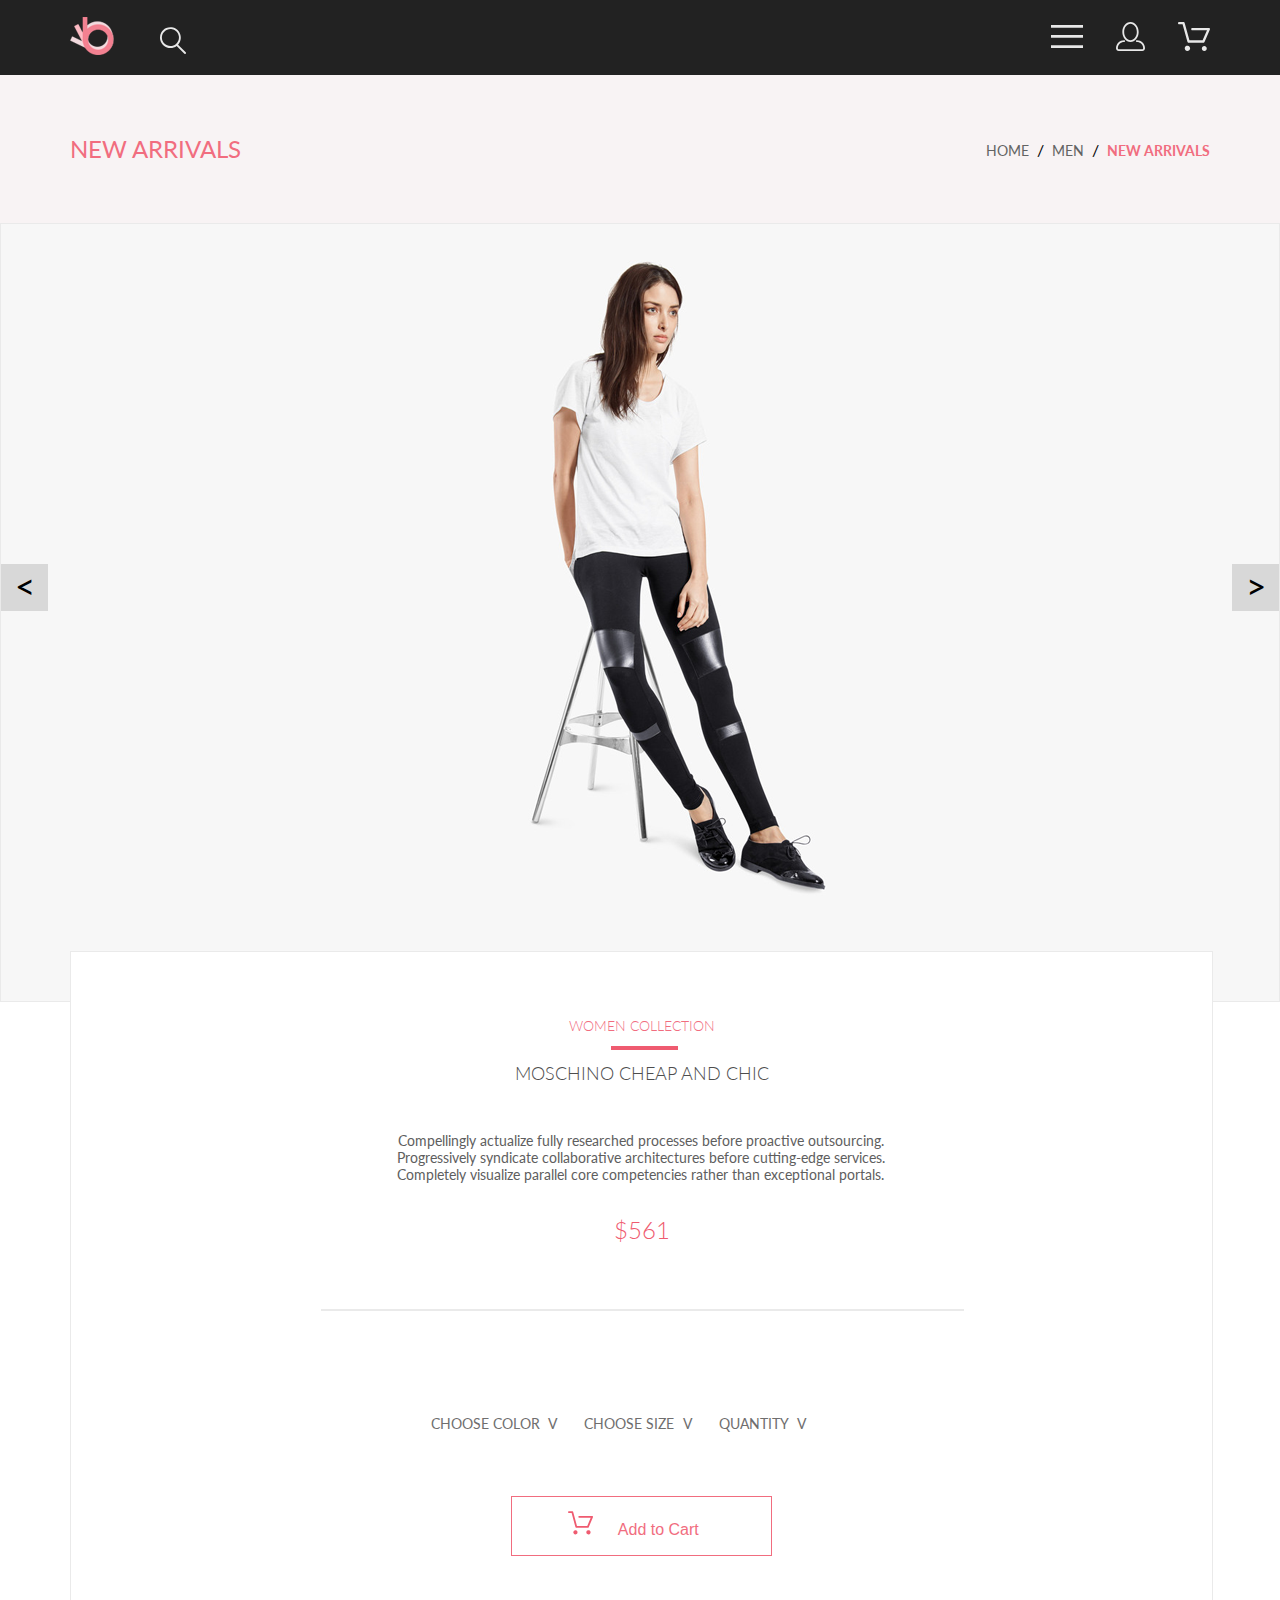
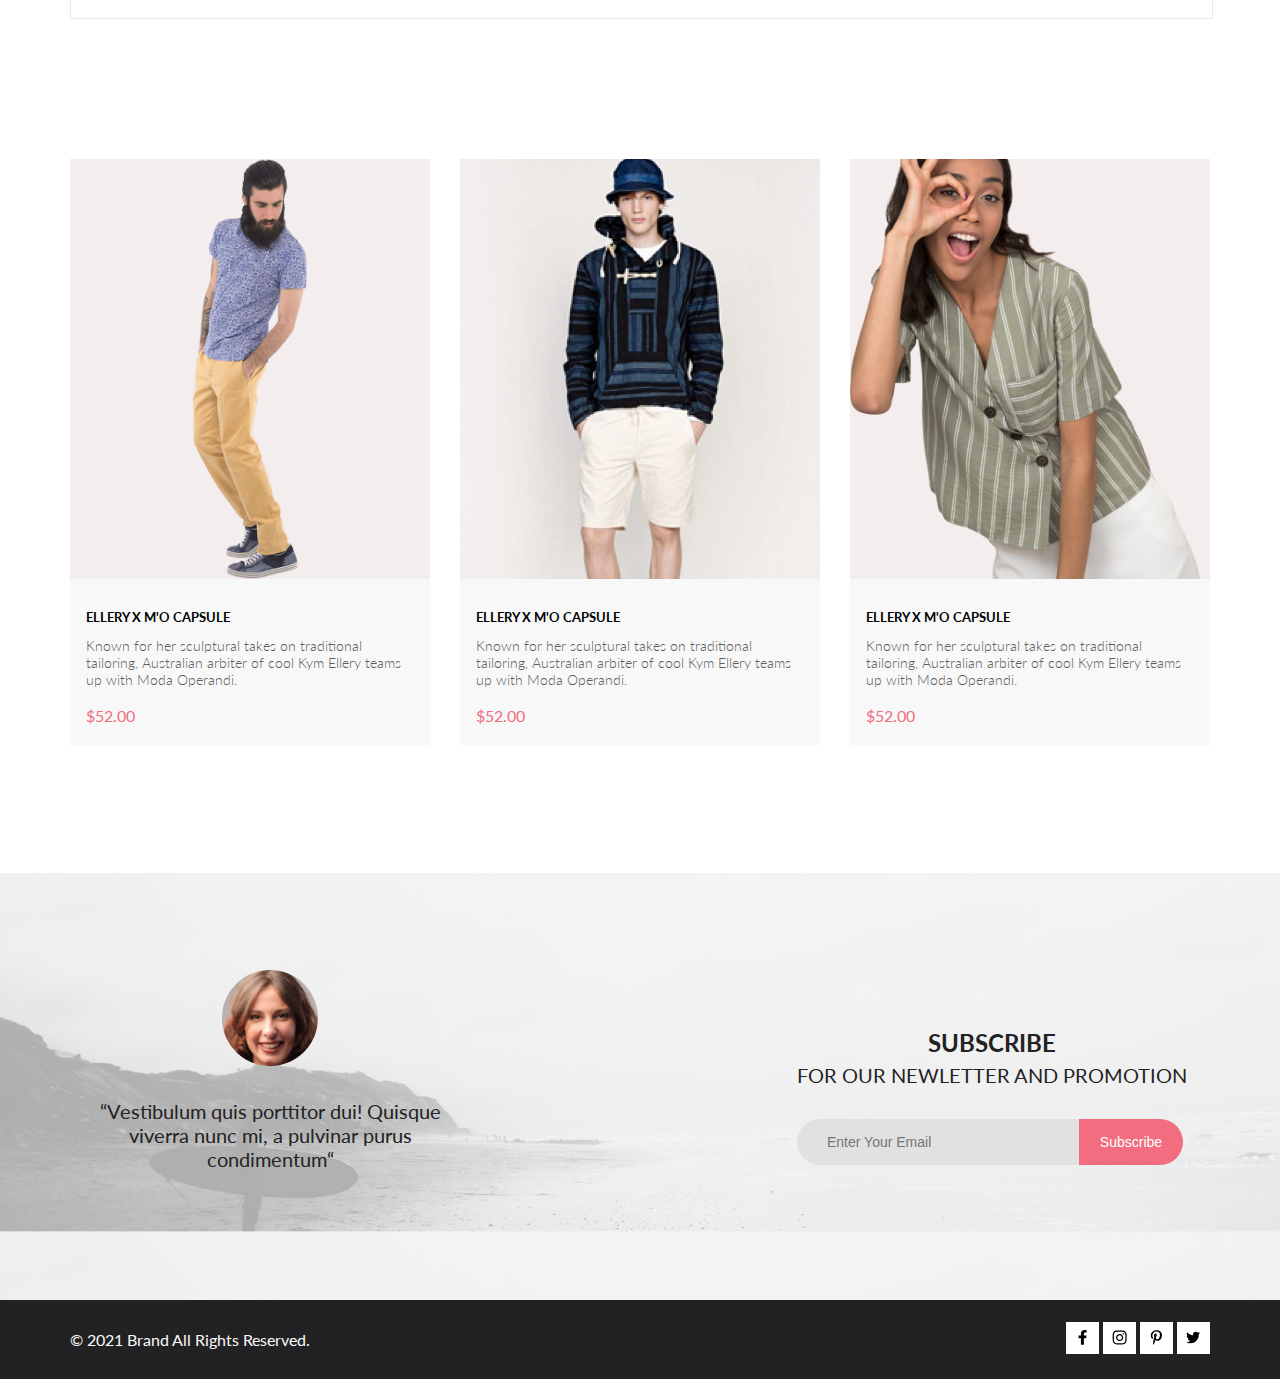
<file: 2004/product.html>
<!DOCTYPE html>
<html lang="en">

<head>
    <link rel="preconnect" href="https://fonts.gstatic.com">
    <link href="https://fonts.googleapis.com/css2?family=Lato:ital,wght@0,400;0,700;1,900&display=swap"
        rel="stylesheet">
    <meta charset="UTF-8">
    <meta http-equiv="X-UA-Compatible" content="IE=edge">
    <meta name="viewport" content="width=device-width, initial-scale=1.0">
    <title>Product</title>
    <link rel="stylesheet" href="css/style.css">
</head>

<body>
    <header class="header center">
        <div class="header__left">
            <a href="index.html"><img src="img/menu/logo.svg" alt="logo"></a>
            <a href="#"><img class="header__search" src="img/menu/search.svg" alt="search"></a>
        </div>
        <div class="header__right">
            <input type="checkbox" id="switcher">
            <label for="switcher">
                <svg class="header__icons1" width="32" height="23" viewBox="0 0 32 23" fill="none"
                    xmlns="http://www.w3.org/2000/svg">
                    <path d="M0 23V20.31H32V23H0ZM0 12.76V10.07H32V12.76H0ZM0 2.69V0H32V2.69H0Z" fill="#E8E8E8" />
                </svg>
            </label>
            <nav class="nav">
                <label class="nav__close" for="switcher"><svg width="13" height="13" viewBox="0 0 13 13" fill="none"
                        xmlns="http://www.w3.org/2000/svg">
                        <path
                            d="M7.4158 6.00409L11.7158 1.71409C11.9041 1.52579 12.0099 1.27039 12.0099 1.00409C12.0099 0.73779 11.9041 0.482395 11.7158 0.294092C11.5275 0.105788 11.2721 0 11.0058 0C10.7395 0 10.4841 0.105788 10.2958 0.294092L6.0058 4.59409L1.7158 0.294092C1.52749 0.105788 1.2721 -1.9841e-09 1.0058 0C0.739497 1.9841e-09 0.484102 0.105788 0.295798 0.294092C0.107495 0.482395 0.0017066 0.73779 0.0017066 1.00409C0.0017066 1.27039 0.107495 1.52579 0.295798 1.71409L4.5958 6.00409L0.295798 10.2941C0.20207 10.3871 0.127676 10.4977 0.0769072 10.6195C0.0261385 10.7414 0 10.8721 0 11.0041C0 11.1361 0.0261385 11.2668 0.0769072 11.3887C0.127676 11.5105 0.20207 11.6211 0.295798 11.7141C0.388761 11.8078 0.499362 11.8822 0.621222 11.933C0.743081 11.9838 0.873786 12.0099 1.0058 12.0099C1.13781 12.0099 1.26852 11.9838 1.39038 11.933C1.51223 11.8822 1.62284 11.8078 1.7158 11.7141L6.0058 7.41409L10.2958 11.7141C10.3888 11.8078 10.4994 11.8822 10.6212 11.933C10.7431 11.9838 10.8738 12.0099 11.0058 12.0099C11.1378 12.0099 11.2685 11.9838 11.3904 11.933C11.5122 11.8822 11.6228 11.8078 11.7158 11.7141C11.8095 11.6211 11.8839 11.5105 11.9347 11.3887C11.9855 11.2668 12.0116 11.1361 12.0116 11.0041C12.0116 10.8721 11.9855 10.7414 11.9347 10.6195C11.8839 10.4977 11.8095 10.3871 11.7158 10.2941L7.4158 6.00409Z"
                            fill="#6F6E6E" />
                    </svg>
                </label>
                <h3 class="nav__heading">MENU</h3>
                <ul class="nav__ul">
                    <li class="nav__man"><a class="nav__section" href="product.html">MAN</a>
                        <ul class="nav__ul">
                            <li class="nav__li"><a class="nav__link" href="#">Accessories</a></li>
                            <li class="nav__li"><a class="nav__link" href="#">Bags</a></li>
                            <li class="nav__li"><a class="nav__link" href="#">Denim</a></li>
                            <li class="nav__li"><a class="nav__link" href="#">T-Shirts</a></li>
                        </ul>
                    </li>
                    <li class="nav__woman"><a class="nav__section" href="product.html">WOMAN</a>
                        <ul class="nav__ul">
                            <li class="nav__li"><a class="nav__link" href="#">Accessories</a></li>
                            <li class="nav__li"><a class="nav__link" href="#">Jackets & Coats</a></li>
                            <li class="nav__li"><a class="nav__link" href="#">Polos</a></li>
                            <li class="nav__li"><a class="nav__link" href="#">T-Shirts</a></li>
                            <li class="nav__li"><a class="nav__link" href="#">Shirts</a></li>
                        </ul>
                    </li>
                    <li class="nav__kids"><a class="nav__section" href="product.html">KIDS</a>
                        <ul class="nav__ul">
                            <li class="nav__li"><a class="nav__link" href="#">Accessories</a></li>
                            <li class="nav__li"><a class="nav__link" href="#">Jackets & Coats</a></li>
                            <li class="nav__li"><a class="nav__link" href="#">Polos</a></li>
                            <li class="nav__li"><a class="nav__link" href="#">T-Shirts</a></li>
                            <li class="nav__li"><a class="nav__link" href="#">Shirts</a></li>
                            <li class="nav__li"><a class="nav__link" href="#">Bags</a></li>
                        </ul>
                    </li>
                </ul>
            </nav>
            <a href="registration.html"><img class="header__icons" src="img/menu/account.svg" alt="account"></a>
            <a href="cart.html"><img class="header__icons" src="img/menu/cart.svg" alt="cart"></a>
        </div>
    </header>

    <div class="breadcrumbs center">
        <a href="#">
            <h3 class="breadcrumbs__heading">NEW ARRIVALS</h3>
        </a>
        <nav>
            <ul class="breadcrumbs__navigation">
                <li class="breadcrumbs__navigation__li"><a class="breadcrumbs__navigation__link" href="index.html"
                        class="breadcrumbs__active">HOME</a></li>
                <li class="breadcrumbs__navigation__li"><a class="breadcrumbs__navigation__link" href="#">MEN</a></li>
                <li class="breadcrumbs__navigation__li"><a class="breadcrumbs__navigation__link" href="#">NEW
                        ARRIVALS</a></li>
            </ul>
        </nav>
    </div>
    <section class="banner">
        <ul class="banner__box">
            <li class="banner__symbol-left"><a href="#" class="banner__color">&lt;</a></li>
            <li><a href="#" class="banner__active"><img class="banner__img" src="img/Layer 42.png" alt="banner"></a>
            </li>
            <li class="banner__symbol-right"><a href="#" class="banner__color">&gt;</a></li>
        </ul>
        <div class="banner__description center">
            <div class="banner__description-box">
                <h3 class="banner__heading3">WOMEN COLLECTION</h3>
                <hr class="banner__hrw">
                <h1 class="banner__heading">MOSCHINO CHEAP AND CHIC</h1>
                <p class="banner__text">Compellingly actualize fully researched processes before proactive
                    outsourcing. Progressively syndicate collaborative architectures before cutting-edge services.
                    Completely visualize parallel core
                    competencies rather than exceptional portals. </p>
                <h1 class="banner__money">$561</h1>
                <hr class="banner__hr">
                <div class="banner__filter">
                    <div class="filter center">
                        <div class="filter__menu">
                            <details class="filter__size">
                                <summary class="size">CHOOSE COLOR</summary>
                            </details>
                            <details class="filter__size">
                                <summary class="size">CHOOSE SIZE</summary>
                            </details>
                            <details class="filter__size">
                                <summary class="size">QUANTITY</summary>
                            </details>
                        </div>
                    </div>
                </div>
                <div class="banner__button center">
                    <a href="cart.html"><button class="banner__button-text" type="submit"><img class="banner__cart"
                                src="img/Forma 1 copy.svg" alt="cart"> Add to
                            Cart</button></a>
                </div>
            </div>
    </section>
    <section class="catalog2 center">
        <div class="catalog__box">
            <div class="catalog__item">
                <a href="product.html"><img class="catalog__img" src="img/shop/4.png" alt="shop img"></a>
                <div class="catalog__content">
                    <a href="product.html" class="catalog__heading"><b>ELLERY X M'O CAPSULE</b></a>
                    <p class="catalog__text">Known for her sculptural takes on traditional tailoring, Australian
                        arbiter
                        of cool Kym Ellery teams up with Moda Operandi.</p>
                    <p class="catalog__money">$52.00</p>
                </div>
                <a href="cart.html" class="catalog__add"><svg class="catalog__cart" width="27" height="25"
                        viewBox="0 0 27 25" fill="none" xmlns="http://www.w3.org/2000/svg">
                        <path
                            d="M21.876 22.2662C21.921 22.2549 21.9423 22.2339 21.96 22.2129C21.9678 22.2037 21.9756 22.1946 21.9835 22.1855C22.02 22.1438 22.0233 22.0553 22.0224 22.0105C22.0092 21.9044 21.9185 21.8315 21.8412 21.8315C21.8375 21.8315 21.8336 21.8317 21.8312 21.8318C21.7531 21.8372 21.6653 21.9409 21.6719 22.0625C21.6813 22.1793 21.7675 22.2662 21.8392 22.2662H21.876ZM8.21954 22.2599C8.31873 22.2599 8.39935 22.1655 8.39935 22.0496C8.39935 21.9341 8.31873 21.8401 8.21954 21.8401C8.12042 21.8401 8.03973 21.9341 8.03973 22.0496C8.03973 22.1655 8.12042 22.2599 8.21954 22.2599ZM21.9995 24.2662C21.9517 24.2662 21.8878 24.2662 21.8392 24.2662C20.7017 24.2662 19.7567 23.3545 19.6765 22.198C19.5964 20.9929 20.4937 19.9183 21.6953 19.8364C21.7441 19.8331 21.7928 19.8315 21.8412 19.8315C22.9799 19.8315 23.9413 20.7324 24.019 21.8884C24.0505 22.4915 23.8741 23.0612 23.4898 23.5012C23.1055 23.9575 22.5764 24.2177 21.9995 24.2662ZM8.21954 24.2599C7.01532 24.2599 6.03973 23.2709 6.03973 22.0496C6.03973 20.8291 7.01532 19.8401 8.21954 19.8401C9.42371 19.8401 10.3994 20.8291 10.3994 22.0496C10.3994 23.2709 9.42371 24.2599 8.21954 24.2599ZM21.1984 17.3938H9.13306C8.70013 17.3938 8.31586 17.1005 8.20331 16.6775L4.27753 2.24768H1.52173C0.993408 2.24768 0.560547 1.80859 0.560547 1.27039C0.560547 0.733032 0.993408 0.292969 1.52173 0.292969H4.99933C5.43134 0.292969 5.81561 0.586304 5.9281 1.01025L9.85394 15.4391H20.5576L24.1144 7.13379H12.2578C11.7286 7.13379 11.2957 6.69373 11.2957 6.15649C11.2957 5.61914 11.7286 5.17908 12.2578 5.17908H25.5886C25.9091 5.17908 26.2141 5.34192 26.3896 5.61914C26.566 5.89539 26.5984 6.23743 26.4697 6.547L22.0795 16.807C21.9193 17.1653 21.5827 17.3938 21.1984 17.3938Z"
                            fill="white" />
                    </svg>Add to Cart
                </a>
            </div>
            <div class="catalog__item">
                <a href="product.html"><img class="catalog__img" src="img/shop/3.png" alt="shop img"></a>
                <div class="catalog__content">
                    <a href="product.html" class="catalog__heading"><b>ELLERY X M'O CAPSULE</b></a>
                    <p class="catalog__text">Known for her sculptural takes on traditional tailoring, Australian
                        arbiter
                        of cool Kym Ellery teams up with Moda Operandi.</p>
                    <p class="catalog__money">$52.00</p>
                </div>
                <a href="cart.html" class="catalog__add"><svg class="catalog__cart" width="27" height="25"
                        viewBox="0 0 27 25" fill="none" xmlns="http://www.w3.org/2000/svg">
                        <path
                            d="M21.876 22.2662C21.921 22.2549 21.9423 22.2339 21.96 22.2129C21.9678 22.2037 21.9756 22.1946 21.9835 22.1855C22.02 22.1438 22.0233 22.0553 22.0224 22.0105C22.0092 21.9044 21.9185 21.8315 21.8412 21.8315C21.8375 21.8315 21.8336 21.8317 21.8312 21.8318C21.7531 21.8372 21.6653 21.9409 21.6719 22.0625C21.6813 22.1793 21.7675 22.2662 21.8392 22.2662H21.876ZM8.21954 22.2599C8.31873 22.2599 8.39935 22.1655 8.39935 22.0496C8.39935 21.9341 8.31873 21.8401 8.21954 21.8401C8.12042 21.8401 8.03973 21.9341 8.03973 22.0496C8.03973 22.1655 8.12042 22.2599 8.21954 22.2599ZM21.9995 24.2662C21.9517 24.2662 21.8878 24.2662 21.8392 24.2662C20.7017 24.2662 19.7567 23.3545 19.6765 22.198C19.5964 20.9929 20.4937 19.9183 21.6953 19.8364C21.7441 19.8331 21.7928 19.8315 21.8412 19.8315C22.9799 19.8315 23.9413 20.7324 24.019 21.8884C24.0505 22.4915 23.8741 23.0612 23.4898 23.5012C23.1055 23.9575 22.5764 24.2177 21.9995 24.2662ZM8.21954 24.2599C7.01532 24.2599 6.03973 23.2709 6.03973 22.0496C6.03973 20.8291 7.01532 19.8401 8.21954 19.8401C9.42371 19.8401 10.3994 20.8291 10.3994 22.0496C10.3994 23.2709 9.42371 24.2599 8.21954 24.2599ZM21.1984 17.3938H9.13306C8.70013 17.3938 8.31586 17.1005 8.20331 16.6775L4.27753 2.24768H1.52173C0.993408 2.24768 0.560547 1.80859 0.560547 1.27039C0.560547 0.733032 0.993408 0.292969 1.52173 0.292969H4.99933C5.43134 0.292969 5.81561 0.586304 5.9281 1.01025L9.85394 15.4391H20.5576L24.1144 7.13379H12.2578C11.7286 7.13379 11.2957 6.69373 11.2957 6.15649C11.2957 5.61914 11.7286 5.17908 12.2578 5.17908H25.5886C25.9091 5.17908 26.2141 5.34192 26.3896 5.61914C26.566 5.89539 26.5984 6.23743 26.4697 6.547L22.0795 16.807C21.9193 17.1653 21.5827 17.3938 21.1984 17.3938Z"
                            fill="white" />
                    </svg>Add to Cart
                </a>
            </div>
            <div class="catalog__item">
                <a href="product.html"><img class="catalog__img" src="img/shop/6.png" alt="shop img"></a>
                <div class="catalog__content">
                    <a href="product.html" class="catalog__heading"><b>ELLERY X M'O CAPSULE</b></a>
                    <p class="catalog__text">Known for her sculptural takes on traditional tailoring, Australian
                        arbiter
                        of cool Kym Ellery teams up with Moda Operandi.</p>
                    <p class="catalog__money">$52.00</p>
                </div>
                <a href="cart.html" class="catalog__add"><svg class="catalog__cart" width="27" height="25"
                        viewBox="0 0 27 25" fill="none" xmlns="http://www.w3.org/2000/svg">
                        <path
                            d="M21.876 22.2662C21.921 22.2549 21.9423 22.2339 21.96 22.2129C21.9678 22.2037 21.9756 22.1946 21.9835 22.1855C22.02 22.1438 22.0233 22.0553 22.0224 22.0105C22.0092 21.9044 21.9185 21.8315 21.8412 21.8315C21.8375 21.8315 21.8336 21.8317 21.8312 21.8318C21.7531 21.8372 21.6653 21.9409 21.6719 22.0625C21.6813 22.1793 21.7675 22.2662 21.8392 22.2662H21.876ZM8.21954 22.2599C8.31873 22.2599 8.39935 22.1655 8.39935 22.0496C8.39935 21.9341 8.31873 21.8401 8.21954 21.8401C8.12042 21.8401 8.03973 21.9341 8.03973 22.0496C8.03973 22.1655 8.12042 22.2599 8.21954 22.2599ZM21.9995 24.2662C21.9517 24.2662 21.8878 24.2662 21.8392 24.2662C20.7017 24.2662 19.7567 23.3545 19.6765 22.198C19.5964 20.9929 20.4937 19.9183 21.6953 19.8364C21.7441 19.8331 21.7928 19.8315 21.8412 19.8315C22.9799 19.8315 23.9413 20.7324 24.019 21.8884C24.0505 22.4915 23.8741 23.0612 23.4898 23.5012C23.1055 23.9575 22.5764 24.2177 21.9995 24.2662ZM8.21954 24.2599C7.01532 24.2599 6.03973 23.2709 6.03973 22.0496C6.03973 20.8291 7.01532 19.8401 8.21954 19.8401C9.42371 19.8401 10.3994 20.8291 10.3994 22.0496C10.3994 23.2709 9.42371 24.2599 8.21954 24.2599ZM21.1984 17.3938H9.13306C8.70013 17.3938 8.31586 17.1005 8.20331 16.6775L4.27753 2.24768H1.52173C0.993408 2.24768 0.560547 1.80859 0.560547 1.27039C0.560547 0.733032 0.993408 0.292969 1.52173 0.292969H4.99933C5.43134 0.292969 5.81561 0.586304 5.9281 1.01025L9.85394 15.4391H20.5576L24.1144 7.13379H12.2578C11.7286 7.13379 11.2957 6.69373 11.2957 6.15649C11.2957 5.61914 11.7286 5.17908 12.2578 5.17908H25.5886C25.9091 5.17908 26.2141 5.34192 26.3896 5.61914C26.566 5.89539 26.5984 6.23743 26.4697 6.547L22.0795 16.807C21.9193 17.1653 21.5827 17.3938 21.1984 17.3938Z"
                            fill="white" />
                    </svg>Add to Cart
                </a>
            </div>
        </div>
    </section>
    <section class="subscribe">
        <div class="subscribe__box center">
            <div class="subscribe__box__item">
                <img class="subscribe__box__img1" src="img/subscribe/Intersect.png" alt="Intersect">
                <div class="subscribe__box__content">
                    <p class="subscribe__box__text">“Vestibulum quis porttitor dui! Quisque viverra nunc mi, a
                        pulvinar
                        purus
                        condimentum“</p>
                </div>
            </div>
            <div class="subscribe__box__block">
                <div class="subscribe__box__content">
                    <h3 class="subscribe__box__heading">SUBSCRIBE</h3>
                    <p class="subscribe__box__text">FOR OUR NEWLETTER AND PROMOTION</p>
                </div>
                <div class="subscribe__box__form">
                    <form action="" method="get">
                        <input class="subscribe__box__input" name="login" placeholder="Enter Your Email" type="email">
                        <button class="subscribe__box__button" type="submit">Subscribe</button>
                    </form>
                </div>

            </div>
        </div>
    </section>
    <footer class="footer center">
        <div class="footer__left">
            <p class="footer__all-rights">&copy; 2021 Brand All Rights Reserved.</p>
        </div>
        <div class="footer__right">
            <a href="#"><img class="footer__icons" src="img/footer/facebook.svg" alt="facebook"></a>
            <a href="#"><img class="footer__icons" src="img/footer/insta.svg" alt="instagram"></a>
            <a href="#"><img class="footer__icons" src="img/footer/pinterest.svg" alt="pinterest"></a>
            <a href="#"><img class="footer__icons" src="img/footer/twitter.svg" alt="twitter"></a>
        </div>
    </footer>
</body>

</html>
</file>
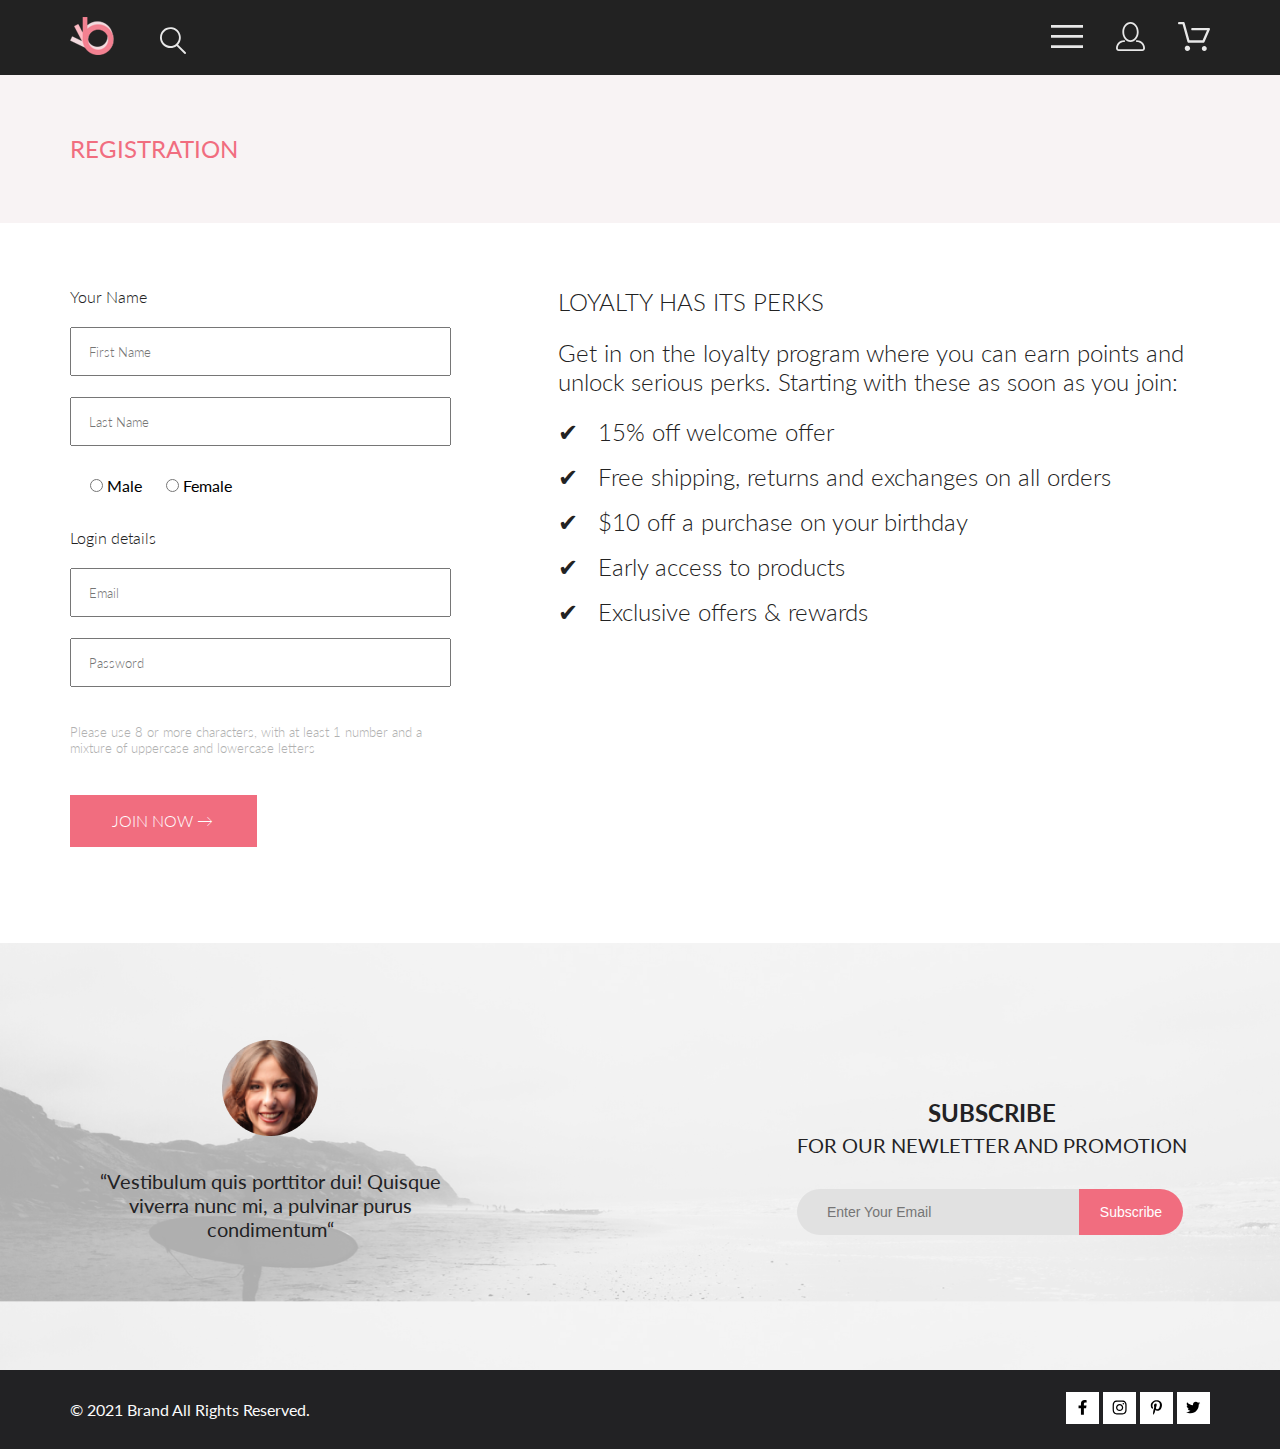
<file: 2004/registration.html>
<!DOCTYPE html>
<html lang="en">

<head>
    <link rel="preconnect" href="https://fonts.gstatic.com">
    <link href="https://fonts.googleapis.com/css2?family=Lato:ital,wght@0,400;0,700;1,900&display=swap"
        rel="stylesheet">
    <meta charset="UTF-8">
    <meta http-equiv="X-UA-Compatible" content="IE=edge">
    <meta name="viewport" content="width=device-width, initial-scale=1.0">
    <title>Registration</title>
    <link rel="stylesheet" href="css/style.css">
</head>

<body>
    <header class="header center">
        <div class="header__left">
            <a href="index.html"><img src="img/menu/logo.svg" alt="logo"></a>
            <a href="#"><img class="header__search" src="img/menu/search.svg" alt="search"></a>
        </div>
        <div class="header__right">
            <input type="checkbox" id="switcher">
            <label for="switcher">
                <svg class="header__icons1" width="32" height="23" viewBox="0 0 32 23" fill="none"
                    xmlns="http://www.w3.org/2000/svg">
                    <path d="M0 23V20.31H32V23H0ZM0 12.76V10.07H32V12.76H0ZM0 2.69V0H32V2.69H0Z" fill="#E8E8E8" />
                </svg>
            </label>
            <nav class="nav">
                <label class="nav__close" for="switcher"><svg width="13" height="13" viewBox="0 0 13 13" fill="none"
                        xmlns="http://www.w3.org/2000/svg">
                        <path
                            d="M7.4158 6.00409L11.7158 1.71409C11.9041 1.52579 12.0099 1.27039 12.0099 1.00409C12.0099 0.73779 11.9041 0.482395 11.7158 0.294092C11.5275 0.105788 11.2721 0 11.0058 0C10.7395 0 10.4841 0.105788 10.2958 0.294092L6.0058 4.59409L1.7158 0.294092C1.52749 0.105788 1.2721 -1.9841e-09 1.0058 0C0.739497 1.9841e-09 0.484102 0.105788 0.295798 0.294092C0.107495 0.482395 0.0017066 0.73779 0.0017066 1.00409C0.0017066 1.27039 0.107495 1.52579 0.295798 1.71409L4.5958 6.00409L0.295798 10.2941C0.20207 10.3871 0.127676 10.4977 0.0769072 10.6195C0.0261385 10.7414 0 10.8721 0 11.0041C0 11.1361 0.0261385 11.2668 0.0769072 11.3887C0.127676 11.5105 0.20207 11.6211 0.295798 11.7141C0.388761 11.8078 0.499362 11.8822 0.621222 11.933C0.743081 11.9838 0.873786 12.0099 1.0058 12.0099C1.13781 12.0099 1.26852 11.9838 1.39038 11.933C1.51223 11.8822 1.62284 11.8078 1.7158 11.7141L6.0058 7.41409L10.2958 11.7141C10.3888 11.8078 10.4994 11.8822 10.6212 11.933C10.7431 11.9838 10.8738 12.0099 11.0058 12.0099C11.1378 12.0099 11.2685 11.9838 11.3904 11.933C11.5122 11.8822 11.6228 11.8078 11.7158 11.7141C11.8095 11.6211 11.8839 11.5105 11.9347 11.3887C11.9855 11.2668 12.0116 11.1361 12.0116 11.0041C12.0116 10.8721 11.9855 10.7414 11.9347 10.6195C11.8839 10.4977 11.8095 10.3871 11.7158 10.2941L7.4158 6.00409Z"
                            fill="#6F6E6E" />
                    </svg>
                </label>
                <h3 class="nav__heading">MENU</h3>
                <ul class="nav__ul">
                    <li class="nav__man"><a class="nav__section" href="product.html">MAN</a>
                        <ul class="nav__ul">
                            <li class="nav__li"><a class="nav__link" href="#">Accessories</a></li>
                            <li class="nav__li"><a class="nav__link" href="#">Bags</a></li>
                            <li class="nav__li"><a class="nav__link" href="#">Denim</a></li>
                            <li class="nav__li"><a class="nav__link" href="#">T-Shirts</a></li>
                        </ul>
                    </li>
                    <li class="nav__woman"><a class="nav__section" href="product.html">WOMAN</a>
                        <ul class="nav__ul">
                            <li class="nav__li"><a class="nav__link" href="#">Accessories</a></li>
                            <li class="nav__li"><a class="nav__link" href="#">Jackets & Coats</a></li>
                            <li class="nav__li"><a class="nav__link" href="#">Polos</a></li>
                            <li class="nav__li"><a class="nav__link" href="#">T-Shirts</a></li>
                            <li class="nav__li"><a class="nav__link" href="#">Shirts</a></li>
                        </ul>
                    </li>
                    <li class="nav__kids"><a class="nav__section" href="product.html">KIDS</a>
                        <ul class="nav__ul">
                            <li class="nav__li"><a class="nav__link" href="#">Accessories</a></li>
                            <li class="nav__li"><a class="nav__link" href="#">Jackets & Coats</a></li>
                            <li class="nav__li"><a class="nav__link" href="#">Polos</a></li>
                            <li class="nav__li"><a class="nav__link" href="#">T-Shirts</a></li>
                            <li class="nav__li"><a class="nav__link" href="#">Shirts</a></li>
                            <li class="nav__li"><a class="nav__link" href="#">Bags</a></li>
                        </ul>
                    </li>
                </ul>
            </nav>
            <a href="registration.html"><img class="header__icons" src="img/menu/account.svg" alt="account"></a>
            <a href="cart.html"><img class="header__icons" src="img/menu/cart.svg" alt="cart"></a>
        </div>
    </header>
    <div class="breadcrumbs center">
        <a href="#">
            <h3 class="breadcrumbs__heading">REGISTRATION</h3>
        </a>
    </div>
    <div class="block center">
        <div class="registration center">
            <h1 class="registration__heading">Your Name</h1>
            <form action="registration__form">
                <ul class="registration__ul">
                    <li class="registration__list"><input class="registration__input" type="text"
                            placeholder="First Name">
                    </li>
                </ul>
                <ul class="registration__ul">
                    <li class="registration__list"><input class="registration__input" type="text"
                            placeholder="Last Name">
                    </li>
                </ul>
            </form>
            <div class="registration__radio-name">
                <form action="registration__radio">
                    <label for="male"><input class="registration__male" id="radio" name="male" type="radio"
                            value="male">
                        Male</label>
                    <label for="female"><input class="registration__male" id="radio" name="male" type="radio"
                            value="female">
                        Female</label>
                </form>
            </div>
            <h1 class="registration__heading">Login details</h1>
            <form action="registration__form">
                <ul class="registration__ul">
                    <li class="registration__list"><input class="registration__input" type="email" placeholder="Email">
                    </li>
                </ul>
                <ul class="registration__ul">
                    <li class="registration__list"><input class="registration__input" type="password"
                            placeholder="Password">
                    </li>
                </ul>
                <p class="registration__text">Please use 8 or more characters, with at least 1 number and a mixture of
                    uppercase and lowercase letters
                </p>
                <a href="#"><button class="registration__adress" type="submit">JOIN NOW &rarr;</button></a>
            </form>
        </div>
        <div class="box center">
            <h1 class="box__heading">LOYALTY HAS ITS PERKS</h1>
            <p class="box__text">Get in on the loyalty program where you can earn points and unlock serious perks.
                Starting with these as soon as you join:</p>
            <ul class="box__list">
                <li class="box__li">15% off welcome offer</li>
                <li class="box__li">Free shipping, returns and exchanges on all orders</li>
                <li class="box__li">$10 off a purchase on your birthday</li>
                <li class="box__li">Early access to products</li>
                <li class="box__li">Exclusive offers & rewards</li>
            </ul>
        </div>
    </div>
    <section class="subscribe">
        <div class="subscribe__box center">
            <div class="subscribe__box__item">
                <img class="subscribe__box__img1" src="img/subscribe/Intersect.png" alt="Intersect">
                <div class="subscribe__box__content">
                    <p class="subscribe__box__text">“Vestibulum quis porttitor dui! Quisque viverra nunc mi, a
                        pulvinar
                        purus
                        condimentum“</p>
                </div>
            </div>
            <div class="subscribe__box__block">
                <div class="subscribe__box__content">
                    <h3 class="subscribe__box__heading">SUBSCRIBE</h3>
                    <p class="subscribe__box__text">FOR OUR NEWLETTER AND PROMOTION</p>
                </div>
                <div class="subscribe__box__form">
                    <form action="" method="get">
                        <input class="subscribe__box__input" name="login" placeholder="Enter Your Email" type="email">
                        <button class="subscribe__box__button" type="submit">Subscribe</button>
                    </form>
                </div>

            </div>
        </div>
    </section>
    <footer class="footer center">
        <div class="footer__left">
            <p class="footer__all-rights">&copy; 2021 Brand All Rights Reserved.</p>
        </div>
        <div class="footer__right">
            <a href="#"><img class="footer__icons" src="img/footer/facebook.svg" alt="facebook"></a>
            <a href="#"><img class="footer__icons" src="img/footer/insta.svg" alt="instagram"></a>
            <a href="#"><img class="footer__icons" src="img/footer/pinterest.svg" alt="pinterest"></a>
            <a href="#"><img class="footer__icons" src="img/footer/twitter.svg" alt="twitter"></a>
        </div>
    </footer>
</body>

</html>
</file>
<file: 2004/css/style.css>
@charset "UTF-8";
* {
  margin: 0;
  padding: 0;
}

body {
  font-family: 'Lato', sans-serif;
}

a {
  text-decoration: none;
}

.center {
  padding-left: calc(50% - 570px);
  padding-right: calc(50% - 570px);
}

.container {
  max-width: 1140px;
  margin: auto;
}

.header {
  background: #222222;
  height: 75px;
  display: -webkit-box;
  display: -ms-flexbox;
  display: flex;
  -webkit-box-pack: justify;
      -ms-flex-pack: justify;
          justify-content: space-between;
  -webkit-box-align: center;
      -ms-flex-align: center;
          align-items: center;
}

.header__right {
  display: -webkit-box;
  display: -ms-flexbox;
  display: flex;
  -webkit-column-gap: 33px;
          column-gap: 33px;
  -webkit-box-align: center;
      -ms-flex-align: center;
          align-items: center;
}

.header__search {
  margin-left: 41px;
}

.promo {
  background: #F1E4E6;
  display: -webkit-box;
  display: -ms-flexbox;
  display: flex;
  padding-left: calc(50% - 800px);
  padding-right: calc(50% - 800px);
}

.promo__left {
  width: 50%;
}

.promo__right {
  width: 50%;
}

.promo__img {
  width: 100%;
}

.promo__content {
  margin-top: 30%;
  border-left: 12px solid #F16D7F;
  padding-left: 16px;
}

.promo__text {
  color: #F16D7F;
}

.promo__h1 {
  font-weight: 900;
  font-size: 48px;
  line-height: 58px;
  color: #222222;
}

.promo__heading {
  font-weight: bold;
  font-size: 32px;
  line-height: 38px;
  color: #222222;
}

.sale {
  margin-top: 64px;
  margin-bottom: 96px;
}

.sale__box {
  display: -webkit-box;
  display: -ms-flexbox;
  display: flex;
  margin-bottom: 30px;
}

.sale__item {
  display: -webkit-box;
  display: -ms-flexbox;
  display: flex;
  position: relative;
}

.sale__content {
  position: absolute;
  top: 0;
  left: 0;
  height: 100%;
  width: 100%;
  -webkit-box-orient: vertical;
  -webkit-box-direction: normal;
      -ms-flex-direction: column;
          flex-direction: column;
  display: -webkit-box;
  display: -ms-flexbox;
  display: flex;
  -webkit-box-pack: center;
      -ms-flex-pack: center;
          justify-content: center;
  -webkit-box-align: center;
      -ms-flex-align: center;
          align-items: center;
}

.sale__text {
  font-size: 16px;
  line-height: 19px;
  text-align: center;
  color: #FFFFFF;
}

.sale__heading {
  font-weight: bold;
  font-size: 24px;
  line-height: 29px;
  text-align: center;
  color: #F16D7F;
}

.sale__img {
  width: 100%;
}

.sale__img2 {
  width: 100%;
}

.sale__item:not(:last-child) {
  margin-right: 30px;
}

.shop__heading {
  margin-bottom: 48px;
}

.shop__h1 {
  font-size: 30px;
  line-height: 36px;
  color: #222222;
  text-align: center;
  margin-bottom: 6px;
}

.shop__h3 {
  font-size: 14px;
  line-height: 17px;
  color: #9F9F9F;
  text-align: center;
}

.catalog__item {
  width: 360px;
  background: #F8F8F8;
  position: relative;
}

.catalog__box {
  display: -webkit-box;
  display: -ms-flexbox;
  display: flex;
  -webkit-box-pack: center;
      -ms-flex-pack: center;
          justify-content: center;
  -webkit-box-align: center;
      -ms-flex-align: center;
          align-items: center;
  gap: 30px;
  -ms-flex-wrap: wrap;
      flex-wrap: wrap;
}

.catalog__cart {
  margin-right: 11px;
  -webkit-transition: .3s ease;
  transition: .3s ease;
}

.catalog__item:hover .catalog__img {
  -webkit-filter: brightness(50%);
          filter: brightness(50%);
}

.catalog__item:hover .catalog__add {
  display: -webkit-box;
  display: -ms-flexbox;
  display: flex;
}

.catalog__content {
  padding: 24px 16px 20px;
}

.catalog__heading {
  font-size: 13px;
  line-height: 16px;
  color: #000000;
}

.catalog__text {
  font-weight: 300;
  font-size: 14px;
  line-height: 17px;
  color: #5D5D5D;
  margin-top: 12px;
  margin-bottom: 18px;
}

.catalog__money {
  font-size: 16px;
  line-height: 19px;
  color: #F16D7F;
}

.catalog__add {
  display: none;
  -webkit-box-pack: center;
      -ms-flex-pack: center;
          justify-content: center;
  -webkit-box-align: center;
      -ms-flex-align: center;
          align-items: center;
  height: 44px;
  padding-left: 14px;
  padding-right: 16px;
  border: 1px solid #fff;
  font-size: 14px;
  line-height: 17px;
  color: #FFFFFF;
  position: absolute;
  top: 188px;
  left: 111px;
}

.catalog__add:hover {
  color: black;
  background-color: #fff;
}

.catalog__add:hover .catalog__cart path {
  fill: black;
}

.catalog__cart {
  margin-right: 11px;
}

.button {
  margin-bottom: 96px;
  margin-top: 49px;
  text-align: center;
}

.button__text:hover {
  background-color: #ff7e90;
  color: #fff;
  border: 1px solid #F16D7F;
}

.button__text {
  font-size: 16px;
  line-height: 19px;
  padding: 15px 39px 14px 39px;
  color: #F16D7F;
  border: 1px solid #F16D7F;
  background-color: white;
  -webkit-transition: .3s ease;
  transition: .3s ease;
}

.list {
  margin-bottom: 96px;
  margin-top: 49px;
  text-align: center;
  -webkit-box-align: center;
      -ms-flex-align: center;
          align-items: center;
}

.list__modal {
  list-style: none;
  display: inline-block;
  border: 1px solid #EBEBEB;
  border-radius: 5px 5px 5px 5px;
  width: 284px;
  height: 40px;
  -webkit-box-align: center;
      -ms-flex-align: center;
          align-items: center;
  text-align: center;
  font-size: 16px;
  line-height: 19px;
  font-family: Lato;
  font-style: normal;
  font-weight: 300;
}

.list __modal li {
  display: inline;
  text-align: center;
  -webkit-box-align: center;
      -ms-flex-align: center;
          align-items: center;
}

.list__modal a {
  float: left;
  display: block;
  text-decoration: none;
  padding: 8px 8px;
  border: 1px solid transparent;
  border-radius: 0 5px 5px 0;
}

.list__active {
  border: none;
  color: #ddd7d7;
  outline: none;
  cursor: pointer;
  font-size: 14px;
  font-weight: 400;
  -webkit-transition: .3s ease;
  transition: .3s ease;
  text-align: center;
  -webkit-box-align: center;
      -ms-flex-align: center;
          align-items: center;
}

.list__active:hover {
  color: #F16D7F;
  font-weight: bold;
}

.list__modal a.active {
  cursor: default;
}

.list__modal a:active {
  outline: none;
}

.list__symbol {
  color: #000000;
  font-size: 20px;
  font-weight: bold;
  padding: 8px 8px;
}

.list__symbol:hover {
  color: #F16D7F;
  font-weight: bold;
}

.advantages {
  background: #222224;
  height: 341px;
  display: -webkit-box;
  display: -ms-flexbox;
  display: flex;
  -webkit-box-pack: justify;
      -ms-flex-pack: justify;
          justify-content: space-between;
  -webkit-box-align: center;
      -ms-flex-align: center;
          align-items: center;
}

.advantages__box {
  display: -webkit-box;
  display: -ms-flexbox;
  display: flex;
}

.advantages__item:not(:last-child) {
  margin-right: 30px;
}

.advantages__item {
  text-align: center;
  -webkit-box-align: center;
      -ms-flex-align: center;
          align-items: center;
}

.advantages__heading {
  font-size: 19.96px;
  line-height: 24px;
  color: #FBFBFB;
  -webkit-box-align: center;
      -ms-flex-align: center;
          align-items: center;
  padding-top: 28px;
}

.advantages__img {
  height: 40px;
}

.advantages__text {
  font-size: 13.972px;
  line-height: 17px;
  color: #FBFBFB;
  padding-top: 16px;
}

.subscribe {
  display: -webkit-box;
  display: -ms-flexbox;
  display: flex;
  background-image: url(../img/subscribe/subscribe.png);
  background-size: 100%;
}

.subscribe__box {
  display: -webkit-box;
  display: -ms-flexbox;
  display: flex;
  margin-bottom: 97px;
}

.subscribe__box__item {
  margin-top: 97px;
  text-align: center;
}

.subscribe__box__block {
  margin-top: 150px;
}

.subscribe__box__item:not(:last-child) {
  margin-right: 327px;
}

.subscribe__box__img1 {
  margin-bottom: 30px;
}

.subscribe__box__text {
  font-size: 20px;
  line-height: 24px;
  text-align: center;
  color: #222224;
  max-width: 400px;
  margin-bottom: 32px;
}

.subscribe__box__heading {
  font-size: 24px;
  line-height: 167.2%;
  text-align: center;
  color: #222224;
}

.subscribe__box__form {
  margin-top: 32px;
  width: 386px;
  position: relative;
}

.subscribe__box__input {
  display: block;
  outline: none;
  border: none;
  padding: 15px 82px 15px 30px;
  border-radius: 50px 0 0 50px;
  font-size: 14px;
  font-weight: 400;
  background: #E1E1E1;
}

.subscribe__box__button {
  border: none;
  background-color: #F16D7F;
  color: white;
  position: absolute;
  outline: none;
  top: 0;
  right: 0px;
  width: 104px;
  padding: 15px 20px 15px 20px;
  border-radius: 0 50px 50px 0;
  cursor: pointer;
  font-size: 14px;
  font-weight: 400;
  -webkit-transition: .3s ease;
  transition: .3s ease;
}

.subscribe__box__button:hover {
  color: black;
  background-color: #F16D7F;
}

.footer {
  background: #222224;
  height: 79px;
  display: -webkit-box;
  display: -ms-flexbox;
  display: flex;
  -webkit-box-pack: justify;
      -ms-flex-pack: justify;
          justify-content: space-between;
  -webkit-box-align: center;
      -ms-flex-align: center;
          align-items: center;
}

.footer__icons {
  padding: 8px 9px 9px 9px;
  background-color: white;
  -webkit-box-align: center;
      -ms-flex-align: center;
          align-items: center;
  width: 15px;
  height: 15px;
  -webkit-transition: .3s ease;
  transition: .3s ease;
}

.footer__icons:not(:last-child) {
  margin-right: 4px;
}

.footer__all-rights {
  font-size: 16px;
  line-height: 19px;
  color: #FBFBFB;
}

.footer__icons:hover {
  background-color: #F16D7F;
  color: #fff;
}

#switcher {
  display: none;
}

#switcher:checked ~ .nav {
  display: block;
}

.nav {
  position: absolute;
  top: 75px;
  right: 0;
  display: none;
  -webkit-transition: right .3s;
  transition: right .3s;
  background-color: #fff;
  width: 232px;
  -webkit-box-sizing: border-box;
          box-sizing: border-box;
  padding: 32px;
  padding-top: 37px;
  padding-bottom: 32px;
}

.nav__close {
  position: absolute;
  top: 16px;
  right: 16px;
}

.nav__ul {
  list-style-type: none;
  margin-bottom: 12px;
}

.nav__man {
  margin-top: 24px;
}

.nav__woman {
  margin-top: 20px;
}

.nav__kids {
  margin-top: 20px;
}

.nav__heading {
  color: #000000;
  font-size: 14px;
  line-height: 17px;
}

.nav__section {
  color: #f16d7f;
  font-size: 14px;
  line-height: 17px;
}

.nav__li {
  color: #6f6e6e;
  margin-left: 24px;
  margin-top: 11px;
}

.nav__link {
  font-family: Lato;
  font-style: normal;
  font-weight: normal;
  font-size: 14px;
  line-height: 17px;
  color: #6F6E6E;
}

.nav__link:hover {
  color: #F16D7F;
}

.breadcrumbs {
  background: #F8F3F4;
  height: 148px;
  display: -webkit-box;
  display: -ms-flexbox;
  display: flex;
  -webkit-box-pack: justify;
      -ms-flex-pack: justify;
          justify-content: space-between;
  -webkit-box-align: center;
      -ms-flex-align: center;
          align-items: center;
}

.breadcrumbs__navigation {
  display: -webkit-box;
  display: -ms-flexbox;
  display: flex;
  list-style-type: none;
}

.breadcrumbs__heading {
  font-family: Lato;
  font-style: normal;
  font-weight: normal;
  font-size: 24px;
  line-height: 29px;
  color: #F16D7F;
  margin-top: 59px;
  margin-bottom: 60px;
}

.breadcrumbs__navigation__li:last-child .breadcrumbs__navigation__link {
  font-weight: bold;
  font-size: 14px;
  line-height: 17px;
  color: #F16D7F;
}

.breadcrumbs__navigation__li:not(:last-child)::after {
  content: '/';
  padding-left: 8px;
  padding-right: 8px;
}

.breadcrumbs__navigation__link {
  font-style: normal;
  font-weight: normal;
  font-size: 14px;
  line-height: 17px;
  color: #636363;
}

.breadcrumbs__navigation__link:hover {
  color: #F16D7F;
}

.filter {
  padding-top: 39px;
  padding-bottom: 33px;
  display: -webkit-box;
  display: -ms-flexbox;
  display: flex;
}

.filter__menu {
  display: -webkit-box;
  display: -ms-flexbox;
  display: flex;
  position: relative;
  height: 48px;
  margin-right: 400px;
}

.filter__name {
  outline: none;
  list-style-type: none;
}

.filter__path {
  margin-left: 11px;
}

.filter__main {
  position: absolute;
  z-index: 2;
  background-color: #fff;
  padding: 13px 16px 16px;
  width: 360px;
  list-style-type: none;
  -webkit-box-sizing: border-box;
          box-sizing: border-box;
}

.filter__main[open] {
  -webkit-box-shadow: 6px 4px 35px rgba(0, 0, 0, 0.21);
          box-shadow: 6px 4px 35px rgba(0, 0, 0, 0.21);
  border: 1px solid #EBEBEB;
}

.filter__main[open] .filter__name {
  color: #F16D7F;
}

.filter__main[open] svg path {
  fill: #F16D7F;
}

.filter__list {
  margin-top: 16px;
}

.filter__list[open] .filter__category {
  color: #F16D7F;
}

.filter__size:not(:last-child) {
  margin-right: 27px;
}

.filter__category {
  list-style-type: none;
  border-left: 5px solid #F16D7F;
}

.filter__category-active {
  display: block;
  height: 37px;
  border-bottom: 1px solid #EBEBEB;
  padding-left: 11px;
  line-height: 37px;
}

.filter__content-ul {
  list-style-type: none;
  padding-left: 16px;
  margin-top: 24px;
}

.filter__content-links {
  font-size: 14px;
  line-height: 17px;
  color: #6F6E6E;
  margin-bottom: 11px;
  display: block;
}

.filter__content-links:hover {
  color: #F16D7F;
}

.filter__marker {
  list-style: none;
  margin-top: 8px;
  -webkit-box-align: center;
      -ms-flex-align: center;
          align-items: center;
  margin-left: 9px;
  font-style: normal;
  font-weight: normal;
  font-size: 14px;
  line-height: 16px;
  color: #6F6E6E;
}

.filter__checkbox {
  margin-right: 9px;
}

.filter__block {
  position: absolute;
  z-index: 2;
  border: 1px solid #FFFFFF;
  width: 79px;
  height: 103px;
  background: #FFFFFF;
  -webkit-box-shadow: 6px 4px 35px rgba(0, 0, 0, 0.21);
          box-shadow: 6px 4px 35px rgba(0, 0, 0, 0.21);
}

.size {
  display: -webkit-box;
  display: -ms-flexbox;
  display: flex;
  margin-bottom: 5px;
  -webkit-box-align: center;
      -ms-flex-align: center;
          align-items: center;
}

.size::after {
  content: 'V';
  padding-left: 0.6em;
}

.details[open] > .size::after {
  content: 'V';
}

.banner {
  background: #F7F7F7;
  border: 1px solid #EAEAEA;
  height: 777px;
  margin-bottom: 757px;
  position: relative;
}

.banner__box {
  display: -webkit-box;
  display: -ms-flexbox;
  display: flex;
  list-style-type: none;
  -webkit-box-align: center;
      -ms-flex-align: center;
          align-items: center;
  -webkit-box-pack: justify;
      -ms-flex-pack: justify;
          justify-content: space-between;
  align-items: center;
  position: absolure;
}

.banner__img {
  text-align: center;
  height: 724px;
  width: 597px;
}

.banner__symbol-left {
  background: rgba(42, 42, 42, 0.15);
  font-size: 35px;
  text-align: center;
  height: 47px;
  width: 47px;
  border-radius: 0px;
}

.banner__symbol-right {
  background: rgba(42, 42, 42, 0.15);
  font-size: 35px;
  text-align: center;
  height: 47px;
  width: 47px;
  border-radius: 0px;
}

.banner__color:hover {
  color: #F16D7F;
}

.banner__color:hover {
  color: #F16D7F;
}

.banner__color {
  color: #000000;
}

.banner__description {
  background: #FFFFFF;
  text-align: center;
  position: absolute;
}

.banner__description-box {
  height: 666px;
  width: 1141px;
  background: #FFFFFF;
  border: 1px solid #EAEAEA;
  position: absolute;
}

.banner__heading3 {
  margin-top: 65px;
  font-family: Lato;
  font-style: normal;
  font-weight: 300;
  font-size: 14px;
  line-height: 17px;
  color: #F16D7F;
  padding-bottom: 12px;
  text-align: center;
}

.banner__heading {
  font-family: Lato;
  font-style: normal;
  font-weight: 300;
  font-size: 18px;
  line-height: 22px;
  color: #4D4D4D;
  margin-bottom: 48px;
  text-align: center;
}

.banner__hrw {
  border: 2px solid #EF5B70;
  background-color: #EF5B70;
  width: 63px;
  margin-bottom: 12px;
  text-align: center;
  margin-left: 540px;
  margin-right: 540px;
}

.banner__hr {
  border: 1px solid #EAEAEA;
  width: 641px;
  margin-bottom: 65px;
  text-align: center;
  margin-left: 250px;
  margin-right: 250px;
}

.banner__text {
  width: 555px;
  font-size: 14px;
  line-height: 17px;
  color: #5E5E5E;
  margin-bottom: 32px;
  margin-left: 292px;
  margin-right: 292px;
  text-align: center;
}

.banner__money {
  font-family: Lato;
  font-style: normal;
  font-weight: 300;
  font-size: 24px;
  line-height: 29px;
  color: #EF5B70;
  margin-bottom: 65px;
  text-align: center;
}

.banner__button {
  margin-bottom: 65px;
  text-align: center;
}

.banner__button-text:hover {
  background-color: #ff7e90;
  color: #fff;
}

.banner__button-text {
  font-size: 16px;
  line-height: 19px;
  color: #F16D7F;
  border: 1px solid #F16D7F;
  background-color: white;
  text-align: center;
  padding: 14px 72px 16px 56px;
  -webkit-transition: .3s ease;
  transition: .3s ease;
}

.banner__cart {
  margin-right: 20px;
  height: 24px;
  width: 26px;
  border-radius: 0px;
}

.banner__filter {
  margin-left: 360px;
  font-size: 14px;
  line-height: 17px;
  color: #6F6E6E;
}

.catalog2 {
  margin-bottom: 128px;
  margin-top: 128px;
}

.cart {
  margin-top: 96px;
  margin-bottom: 72px;
  display: -webkit-box;
  display: -ms-flexbox;
  display: flex;
}

.cart__product {
  display: -webkit-box;
  display: -ms-flexbox;
  display: flex;
  background: #FFFFFF;
  -webkit-box-shadow: 6px 4px 35px rgba(0, 0, 0, 0.21);
          box-shadow: 6px 4px 35px rgba(0, 0, 0, 0.21);
  height: 306px;
  width: 652px;
}

.cart__text {
  height: 306px;
  width: 390px;
  margin-left: 31px;
  margin-top: 6px;
}

.cart__heading {
  font-family: Lato;
  font-style: normal;
  font-weight: normal;
  font-size: 24px;
  line-height: 29px;
  color: #222222;
  margin-bottom: 42px;
  margin-top: 22px;
  height: 58px;
  width: 190px;
}

.cart__heading:hover {
  color: #F16D7F;
}

.cart__h3 {
  font-family: Lato;
  font-style: normal;
  font-weight: normal;
  font-size: 22px;
  line-height: 26px;
  color: #575757;
}

.cart__red {
  font-family: Lato;
  font-style: normal;
  font-weight: normal;
  font-size: 22px;
  line-height: 26px;
  color: #F16D7F;
}

.cart__product:not(:last-child) {
  margin-bottom: 40px;
}

.cart__h3:not(:last-child) {
  margin-bottom: 6px;
}

.cart__numbers {
  font-family: Lato;
  font-style: normal;
  font-weight: normal;
  font-size: 18px;
  line-height: 22px;
  color: #656565;
  margin-left: 20px;
  padding: 3px 17px 3px 16px;
  border: 1px solid #EAEAEA;
  width: 23px;
  height: 25px;
}

.cart__button-btn {
  margin-top: 72px;
  margin-bottom: 128px;
  width: 652px;
  display: -webkit-box;
  display: -ms-flexbox;
  display: flex;
  -webkit-box-pack: justify;
      -ms-flex-pack: justify;
          justify-content: space-between;
}

.cart__btn:hover {
  background-color: #ff7e90;
  color: #fff;
}

.cart__btn {
  font-family: Lato;
  font-style: normal;
  font-weight: 300;
  font-size: 14px;
  line-height: 17px;
  color: #000000;
  border: 1px solid #A4A4A4;
  background-color: white;
  text-align: center;
  padding: 14px 39px 16px 39px;
  -webkit-transition: .3s ease;
  transition: .3s ease;
}

.cart__block {
  display: block;
  -webkit-box-pack: justify;
      -ms-flex-pack: justify;
          justify-content: space-between;
}

.cart__form {
  height: 272px;
  width: 360px;
  margin-bottom: 57px;
}

.cart__title {
  font-family: Lato;
  font-style: normal;
  font-weight: 300;
  font-size: 16px;
  line-height: 19px;
  color: #222222;
  margin-bottom: 20px;
  margin-top: 22px;
}

.cart__spn {
  list-style-type: none;
}

.cart__ul:not(:last-child) {
  margin-bottom: 21px;
}

.cart__input {
  background: #FFFFFF;
  width: 360px;
  border: 1px solid #A4A4A4;
  border-radius: 0px;
  padding: 13px 17px 16px;
}

.cart__adress {
  padding: 9px 15px 11px;
  border: 1px solid #A4A4A4;
  background: #FFFFFF;
  font-family: Lato;
  font-style: normal;
  font-weight: 300;
  font-size: 11px;
  line-height: 13px;
  color: #4A4A4A;
  -webkit-transition: .3s ease;
  transition: .3s ease;
}

.cart__adress:hover {
  background-color: #ff7e90;
  color: #fff;
}

.cart__shop {
  height: 214px;
  width: 360px;
  background: #F5F3F3;
  margin-bottom: 30px;
}

.cart__total-h3 {
  font-family: Lato;
  font-style: normal;
  font-weight: normal;
  font-size: 11px;
  line-height: 13px;
  color: #4A4A4A;
  margin-left: 218px;
  padding-top: 39px;
}

.cart__mon {
  font-family: Lato;
  font-style: normal;
  font-weight: normal;
  font-size: 11px;
  line-height: 13px;
  color: #4A4A4A;
  margin-left: 20px;
}

.cart__total-h1 {
  font-family: Lato;
  font-style: normal;
  font-weight: 300;
  font-size: 16px;
  line-height: 19px;
  color: #222222;
  margin-left: 153px;
  margin-top: 12px;
}

.cart__mon-h1 {
  font-family: Lato;
  font-style: normal;
  font-weight: 300;
  font-size: 16px;
  line-height: 19px;
  color: #F16D7F;
  margin-top: 12px;
  margin-bottom: 21px;
  margin-left: 20px;
}

.cart__buy:hover {
  background-color: #fff;
  color: #ff7e90;
}

.cart__buy {
  margin-top: 17px;
  margin-left: 44px;
  display: -webkit-box;
  display: -ms-flexbox;
  display: flex;
  -webkit-box-pack: justify;
      -ms-flex-pack: justify;
          justify-content: space-between;
  font-family: Lato;
  font-style: normal;
  font-weight: 300;
  font-size: 16px;
  line-height: 19px;
  background-color: #F16D7F;
  text-align: center;
  padding: 15px 43px 16px 41px;
  color: #FFFFFF;
  border: 1px solid #F16D7F;
  -webkit-transition: .3s ease;
  transition: .3s ease;
}

.cart__hr {
  margin-top: 21px;
  background: #E2E2E2;
  width: 275px;
  margin-left: 43px;
  border: 1px solid #E2E2E2;
}

.cart__forms {
  margin-left: 128px;
}

.cl-btn-2 {
  margin: 20px;
  display: -webkit-box;
  display: -ms-flexbox;
  display: flex;
  -webkit-box-pack: center;
      -ms-flex-pack: center;
          justify-content: center;
}

.cl-btn-2 div {
  cursor: pointer;
  position: relative;
  height: 68px;
  width: 50px;
}

.cl-btn-2 .leftright {
  height: 4px;
  width: 40px;
  position: absolute;
  margin-top: 24px;
  background-color: #575757;
  border-radius: 2px;
  -webkit-transform: rotate(45deg);
          transform: rotate(45deg);
  -webkit-transition: all .3s ease-in;
  transition: all .3s ease-in;
}

.cl-btn-2 .rightleft {
  height: 4px;
  width: 40px;
  position: absolute;
  margin-top: 24px;
  background-color: #575757;
  border-radius: 2px;
  -webkit-transform: rotate(-45deg);
          transform: rotate(-45deg);
  -webkit-transition: all .3s ease-in;
  transition: all .3s ease-in;
}

.cl-btn-2 div:hover .leftright {
  -webkit-transform: rotate(-45deg);
          transform: rotate(-45deg);
  background-color: #000;
}

.cl-btn-2 div:hover .rightleft {
  -webkit-transform: rotate(45deg);
          transform: rotate(45deg);
  background-color: #000;
}

.registration {
  margin-top: 64px;
  margin-bottom: 96px;
}

.registration__list {
  list-style-type: none;
}

.registration__input {
  height: 45px;
  width: 360px;
  padding-left: 17px;
  font-family: Lato;
  font-style: normal;
  font-weight: 300;
  font-size: 13px;
  line-height: 16px;
  color: #222222;
  margin-bottom: 21px;
}

.registration__heading {
  font-family: Lato;
  font-style: normal;
  font-weight: 300;
  font-size: 16px;
  line-height: 19px;
  color: #222222;
  margin-bottom: 21px;
}

.registration__text {
  font-family: Lato;
  font-style: normal;
  font-weight: 300;
  font-size: 13px;
  line-height: 16px;
  color: #B1B1B1;
  width: 359px;
  margin-top: 16px;
  margin-bottom: 39px;
}

.registration__radio-name {
  margin-top: 9px;
  margin-bottom: 33px;
}

.registration__male {
  margin-left: 20px;
}

.registration__male:not(:first-child) {
  margin-left: 20px;
}

.registration__adress:hover {
  background-color: #fff;
  color: #ff7e90;
}

.registration__adress {
  display: -webkit-box;
  display: -ms-flexbox;
  display: flex;
  -webkit-box-pack: justify;
      -ms-flex-pack: justify;
          justify-content: space-between;
  font-family: Lato;
  font-style: normal;
  font-weight: 300;
  font-size: 16px;
  line-height: 19px;
  background-color: #F16D7F;
  text-align: center;
  padding: 15px 43px 16px 41px;
  color: #FFFFFF;
  border: 1px solid #F16D7F;
  -webkit-transition: .3s ease;
  transition: .3s ease;
}

.box__heading {
  font-family: Lato;
  font-style: normal;
  font-weight: 300;
  font-size: 24px;
  line-height: 29px;
  color: #222222;
  margin-top: 64px;
  margin-bottom: 22px;
}

.box__text {
  font-family: Lato;
  font-style: normal;
  font-weight: 300;
  font-size: 24px;
  line-height: 29px;
  color: #222222;
  width: 652px;
  margin-bottom: 21px;
}

.box__list {
  list-style-type: none;
}

.box__li:before {
  content: '✔';
  margin-right: 20px;
}

.box__li {
  margin-bottom: 16px;
  font-family: Lato;
  font-style: normal;
  font-weight: 300;
  font-size: 24px;
  line-height: 29px;
  color: #222222;
}

.block {
  display: -webkit-box;
  display: -ms-flexbox;
  display: flex;
  -webkit-box-pack: justify;
      -ms-flex-pack: justify;
          justify-content: space-between;
}

@media (max-width: 1025px) {
  .header__left {
    margin-left: 38px;
  }
  .header__right {
    margin-right: 35px;
  }
  .advantages__box {
    margin-left: 16px;
    margin-right: 16px;
  }
  .subscribe__box__item {
    margin-left: 16px;
  }
  .subscribe__box__block {
    margin-right: 16px;
  }
  .subscribe {
    height: 420px;
    max-width: 1024px;
    background-image: url(../img/subscribe/subscribe.png);
    background-size: 1024px 420px;
  }
  .footer__all-rights {
    margin-left: 32px;
  }
  .footer__right {
    margin-right: 32px;
  }
  .breadcrumbs__heading {
    margin-left: 16px;
  }
  .breadcrumbs__navigation {
    margin-right: 16px;
  }
  .filter__menu {
    margin-right: 690px;
    display: -webkit-inline-box;
  }
  .banner__description-box {
    width: 1024px;
  }
  .banner__hrw {
    margin-left: 480px;
  }
  .banner__text {
    margin-left: 242px;
  }
  .banner__hr {
    margin-left: 210px;
    margin-right: 210px;
  }
  .cart {
    margin-top: 96px;
    margin-bottom: 72px;
    margin-left: 16px;
  }
  .cart__product {
    width: 604px;
  }
  .cart__forms {
    margin-left: 10px;
  }
  .cart__input {
    width: 300px;
  }
  .cart__shop {
    width: 350px;
  }
  .registration {
    margin-left: 20px;
  }
  .box {
    margin-left: 12px;
  }
  .box__heading {
    font-family: Lato;
    font-style: normal;
    font-weight: 300;
    font-size: 16px;
    line-height: 19px;
    color: #000000;
  }
  .box__text {
    font-family: Lato;
    font-style: normal;
    font-weight: 300;
    font-size: 16px;
    line-height: 19px;
    color: #000000;
    height: 57px;
    width: 354px;
  }
  .box__li {
    font-family: Lato;
    font-style: normal;
    font-weight: 300;
    font-size: 20px;
    line-height: 21px;
    color: #000000;
    margin-right: 22px;
  }
}

@media (max-width: 769px) {
  .center {
    padding-left: calc(50% - 384px);
    padding-right: calc(50% - 384px);
  }
  .container {
    max-width: 768px;
    margin: auto;
  }
  .header__left {
    margin-left: 32px;
  }
  .header__right {
    margin-right: 41px;
  }
  .sale {
    margin-top: 20px;
    margin-bottom: 154px;
    margin-left: 16px;
    margin-right: 16px;
  }
  .sale__box {
    margin-bottom: 19px;
  }
  .promo__h1 {
    font-weight: 900;
    font-size: 44px;
    line-height: 53px;
    color: #222222;
  }
  .promo__heading {
    font-weight: bold;
    font-size: 28px;
    line-height: 32px;
    color: #222222;
  }
  .shop__h1 {
    margin-bottom: 3px;
  }
  .shop__h3 {
    margin-bottom: 73px;
  }
  .catalog__box {
    display: -webkit-box;
    display: -ms-flexbox;
    display: flex;
    -webkit-box-pack: center;
        -ms-flex-pack: center;
            justify-content: center;
    -webkit-box-align: center;
        -ms-flex-align: center;
            align-items: center;
    gap: 16px;
    -ms-flex-wrap: wrap;
        flex-wrap: wrap;
    margin-left: 10px;
    margin-right: 10px;
  }
  .advantages {
    height: 640px;
    display: block;
  }
  .advantages__box {
    margin-left: 204px;
    margin-right: 204px;
    height: 134px;
    width: 360px;
    display: block;
    padding-top: 48px;
    padding-bottom: 64px;
  }
  .advantages__item {
    padding-bottom: 48px;
  }
  .subscribe {
    height: 603px;
    max-width: 768px;
    background-image: url(../img/subscribe/subscribe.png);
    background-size: 768px 603px;
    display: block;
  }
  .subscribe__box {
    display: block;
  }
  .subscribe__box__item {
    height: 225px;
    width: 360px;
    margin-left: 204px;
    margin-right: 204px;
    margin-bottom: 48px;
    margin-top: 0;
  }
  .subscribe__box__img1 {
    margin-top: 54px;
  }
  .subscribe__box__block {
    height: 225px;
    width: 360px;
    margin-left: 204px;
    margin-right: 204px;
    margin-bottom: 140px;
  }
  .footer {
    height: 79px;
    width: 768px;
    background: #222224;
  }
  .footer__all-rights {
    margin-left: 32px;
  }
  .footer__right {
    margin-right: 32px;
  }
  .breadcrumbs {
    width: 768px;
  }
  .breadcrumbs__heading {
    margin-left: 16px;
  }
  .breadcrumbs__navigation {
    margin-right: 16px;
  }
  .filter__menu {
    margin-right: 430px;
    display: -webkit-inline-box;
  }
  .banner__description-box {
    width: 768px;
  }
  .banner__hrw {
    margin-left: 350px;
  }
  .banner__text {
    margin-left: 120px;
  }
  .banner__hr {
    margin-left: 53px;
    margin-right: 53px;
  }
  .banner__filter {
    margin-left: 197px;
  }
  .cart {
    margin-top: 96px;
    margin-bottom: 72px;
    display: block;
    margin-left: 16px;
  }
  .cart__product {
    width: 734px;
  }
  .cart__button:not(:last-child) {
    margin-left: 130px;
  }
  .cart__button-btn {
    margin-bottom: 64px;
  }
  .cart__forms {
    display: -webkit-box;
    display: -ms-flexbox;
    display: flex;
  }
  .registration {
    margin-left: 16px;
  }
  .cart__shop {
    margin-top: 59px;
  }
  .box {
    margin-left: 22px;
    margin-right: 16px;
  }
  .box__heading {
    font-family: Lato;
    font-style: normal;
    font-weight: 300;
    font-size: 16px;
    line-height: 19px;
    color: #000000;
  }
  .box__text {
    font-family: Lato;
    font-style: normal;
    font-weight: 300;
    font-size: 16px;
    line-height: 19px;
    color: #000000;
    height: 57px;
    width: 354px;
  }
  .box__li {
    font-family: Lato;
    font-style: normal;
    font-weight: 300;
    font-size: 16px;
    line-height: 19px;
    color: #000000;
  }
}

@media (max-width: 400px) {
  .center {
    padding-left: calc(50% - 188px);
    padding-right: calc(50% - 188px);
  }
  .container {
    width: 375px;
    margin: auto;
  }
  .header__left {
    margin-left: 16px;
  }
  .header__icons:first-child {
    display: none;
  }
  .header__right {
    margin-right: -41px;
  }
  .promo__left {
    display: none;
  }
  .promo {
    height: 363px;
    width: 375px;
  }
  .promo__content {
    height: 66px;
    width: 236px;
    margin-left: 56px;
    margin-top: 148px;
  }
  .promo__heading {
    font-family: Lato;
    font-style: normal;
    font-weight: 900;
    font-size: 20px;
    line-height: 19px;
    color: #222222;
  }
  .promo__h1 {
    font-family: Lato;
    font-style: normal;
    font-weight: 900;
    font-size: 38px;
    line-height: 46px;
    color: #222222;
  }
  .promo__text {
    font-family: Lato;
    font-style: normal;
    font-weight: 900;
    font-size: 20px;
    line-height: 19px;
  }
  .promo__content {
    border-left: 9px solid #F16D7F;
    height: 66px;
  }
  .sale {
    margin-top: 64px;
    margin-bottom: 64px;
  }
  .sale__box {
    display: block;
    margin-bottom: 32px;
  }
  .sale__item {
    display: block;
    height: 247px;
    width: 343px;
    margin-bottom: 32px;
  }
  .sale__item_big {
    height: 111px;
    width: 343px;
  }
  .sale__img2 {
    height: 111px;
    width: 343px;
  }
  .advantages {
    height: 610px;
    width: 375px;
    display: block;
  }
  .advantages__box {
    margin-left: 13px;
    margin-right: 13px;
    height: 129px;
    width: 348px;
    display: block;
    padding-top: 48px;
    padding-bottom: 81px;
    text-align: center;
  }
  .advantages__item {
    padding-bottom: 46px;
  }
  .advantages__item:not(:last-child) {
    margin-right: 0;
  }
  .subscribe {
    height: 609px;
    width: 375px;
    background-image: url(../img/subscribe/subscribe.png);
    background-size: 375px 609px;
    display: block;
  }
  .subscribe__box {
    display: block;
  }
  .subscribe__box__item {
    height: 194px;
    width: 343px;
    margin-left: 16px;
    margin-right: 16px;
    margin-bottom: 59px;
    margin-top: 0;
  }
  .subscribe__box__img1 {
    margin-top: 54px;
  }
  .subscribe__box__block {
    height: 194px;
    width: 343px;
    margin-left: 16px;
    margin-right: 16px;
    margin-bottom: 109px;
  }
  .subscribe__box__form {
    height: 47px;
    width: 341px;
  }
  .footer {
    height: 143px;
    width: 375px;
    background: #222224;
    display: block;
  }
  .footer__all-rights {
    margin-left: 62px;
    padding-top: 40px;
  }
  .footer__right {
    margin-left: 114px;
    margin-top: 20px;
  }
  .breadcrumbs {
    width: 375px;
    display: -ms-grid;
    display: grid;
    background: #F8F3F4;
  }
  .breadcrumbs__heading {
    margin-left: 102px;
    margin-top: 24px;
    margin-bottom: 32px;
  }
  .breadcrumbs__navigation {
    margin-left: 83px;
    margin-bottom: 46px;
  }
  .filter {
    width: 375px;
  }
  .banner {
    margin-bottom: 347px;
  }
  .banner__box {
    max-width: 375px;
  }
  .banner__img {
    height: 404px;
    width: 324px;
  }
  .banner__description-box {
    width: 372px;
  }
  .banner__hrw {
    margin-left: 150px;
  }
  .banner__text {
    height: 105px;
    width: 326px;
    margin-left: 24px;
  }
  .banner__hr {
    width: 174px;
    margin-left: 100px;
    margin-bottom: 30px;
  }
  .banner__filter {
    margin-left: 45px;
    margin-right: 45px;
    font-size: 10px;
    line-height: 12px;
  }
  .catalog2 {
    margin-bottom: 64px;
  }
  .cart {
    margin-top: 96px;
    margin-bottom: 72px;
    display: block;
    margin-left: 16px;
  }
  .cart__product {
    height: 188px;
    width: 358px;
  }
  .cart__button:not(:last-child) {
    margin-left: 8px;
  }
  .cart__button {
    margin-left: 8px;
    height: 32px;
    width: 194px;
  }
  .cart__btn {
    font-family: Lato;
    font-style: normal;
    font-weight: normal;
    font-size: 10px;
    line-height: 12px;
    text-align: center;
    color: #575757;
  }
  .cart__heading {
    font-family: Lato;
    font-style: normal;
    font-weight: normal;
    font-size: 16px;
    line-height: 19px;
    color: #222222;
    margin-bottom: 3px;
    width: 130px;
  }
  .cart__numbers {
    font-family: Lato;
    font-style: normal;
    font-weight: normal;
    font-size: 10px;
    line-height: 12px;
    color: #656565;
    margin-left: 20px;
    padding-left: 8px;
    padding-right: 8px;
    border: 1px solid #EAEAEA;
    width: 23px;
    height: 14px;
  }
  .cart__text {
    margin-left: 15px;
  }
  .cart__h3 {
    font-family: Lato;
    font-style: normal;
    font-weight: normal;
    font-size: 14px;
    line-height: 13px;
    color: #575757;
  }
  .cart__shop {
    width: 340px;
  }
  .cart__button-btn {
    margin-bottom: 64px;
  }
  .cart__forms {
    display: block;
    margin-left: 10px;
    margin-right: 6px;
  }
  .cl-btn-2 {
    margin: 20px;
    display: -webkit-box;
    display: -ms-flexbox;
    display: flex;
    -webkit-box-pack: center;
        -ms-flex-pack: center;
            justify-content: center;
  }
  .cl-btn-2 div {
    cursor: pointer;
    position: relative;
    height: 48px;
    width: 30px;
  }
  .cl-btn-2 .leftright {
    height: 4px;
    width: 20px;
    position: absolute;
    margin-top: 14px;
    background-color: #575757;
    border-radius: 2px;
    -webkit-transform: rotate(45deg);
            transform: rotate(45deg);
    -webkit-transition: all .3s ease-in;
    transition: all .3s ease-in;
  }
  .cl-btn-2 .rightleft {
    height: 4px;
    width: 20px;
    position: absolute;
    margin-top: 14px;
    background-color: #575757;
    border-radius: 2px;
    -webkit-transform: rotate(-45deg);
            transform: rotate(-45deg);
    -webkit-transition: all .3s ease-in;
    transition: all .3s ease-in;
  }
  .registration {
    margin-left: 8px;
    margin-bottom: 40px;
  }
  .block {
    display: block;
  }
  .box {
    margin-left: 12px;
    margin-bottom: 100px;
  }
  .box__heading {
    font-family: Lato;
    font-style: normal;
    font-weight: 300;
    font-size: 16px;
    line-height: 19px;
    color: #000000;
  }
  .box__text {
    font-family: Lato;
    font-style: normal;
    font-weight: 300;
    font-size: 16px;
    line-height: 19px;
    color: #000000;
    height: 57px;
    width: 354px;
  }
  .box__li {
    font-family: Lato;
    font-style: normal;
    font-weight: 300;
    font-size: 16px;
    line-height: 19px;
    color: #000000;
  }
  .registration__input {
    height: 45px;
    width: 335px;
  }
}
/*# sourceMappingURL=style.css.map */
</file>
